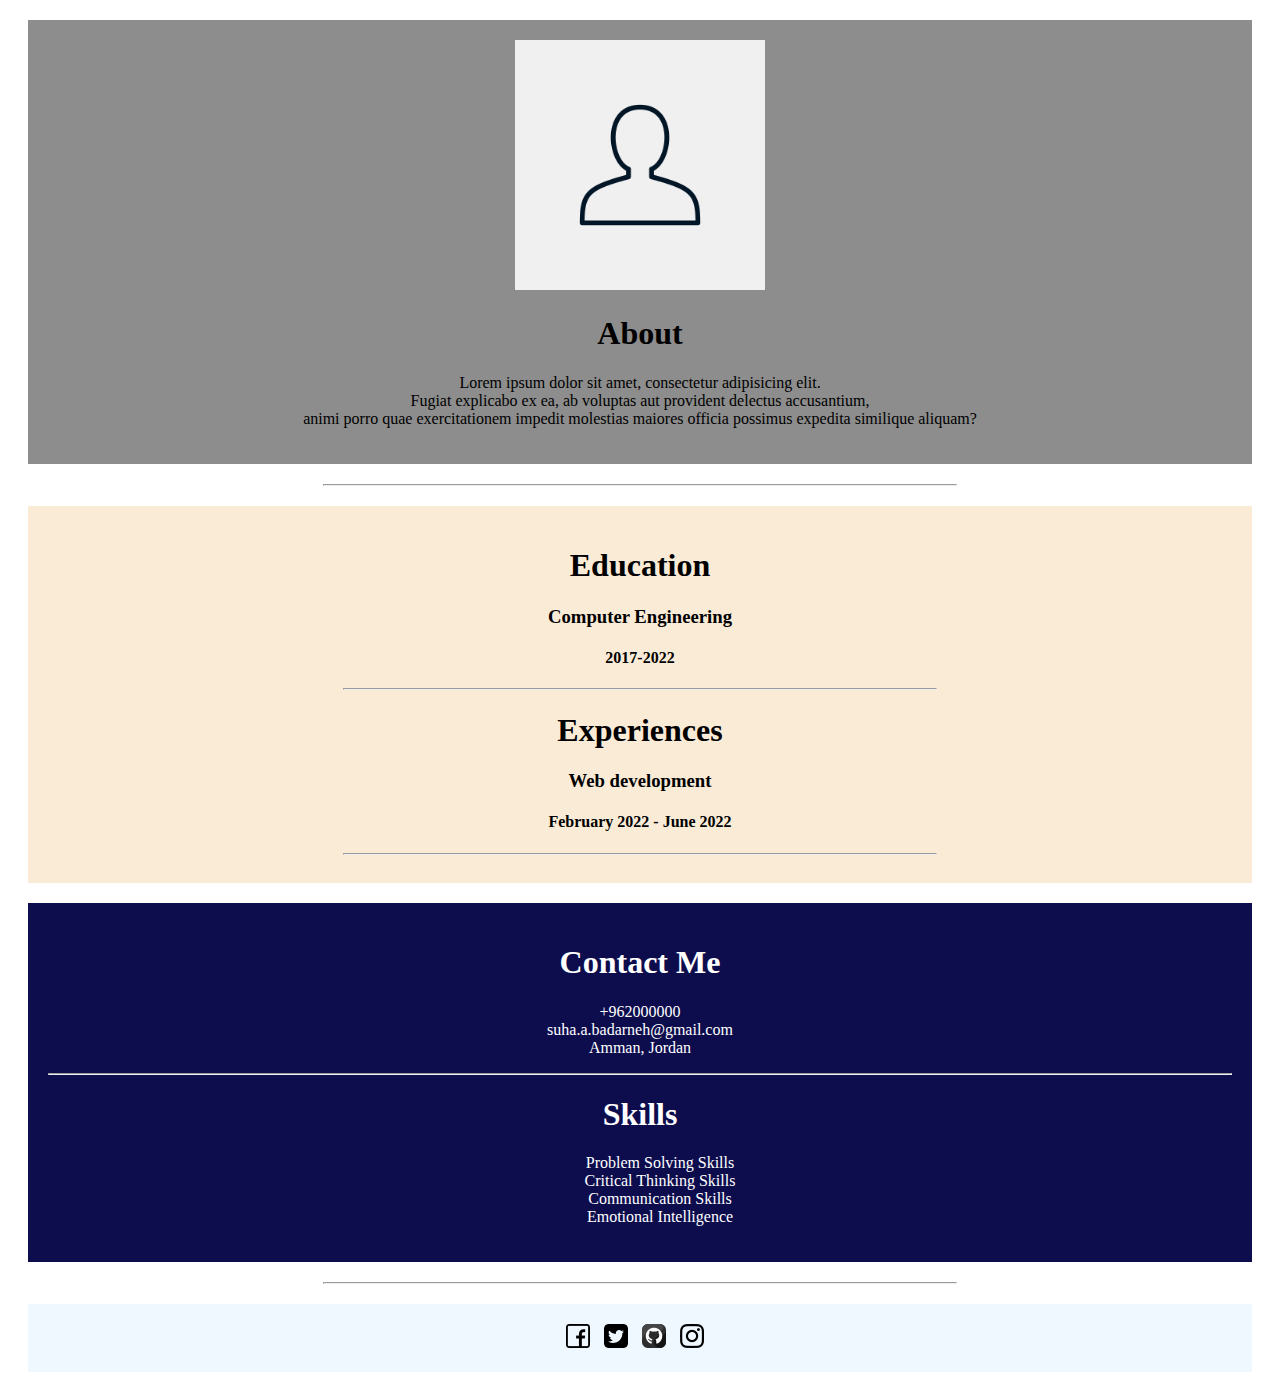
<file: HTML2/index.html>
<!DOCTYPE html>
<html lang="en">
<head>
    <meta charset="UTF-8">
    <meta http-equiv="X-UA-Compatible" content="IE=edge">
    <meta name="viewport" content="width=device-width, initial-scale=1.0">
    <link rel="stylesheet" href="style.css">
    <title>Document</title>
</head>
<body align="center">
    <header>
        <img src="images/profile pic.png" alt="">
        <h1>About</h1>
        <p>Lorem ipsum dolor sit amet, consectetur adipisicing elit. <br> Fugiat explicabo ex ea, ab voluptas aut provident delectus accusantium, <br> animi porro quae exercitationem impedit molestias maiores officia possimus expedita similique aliquam?</p>
    </header>
    <hr width="50%">
     <main>
         <section>
                <h1>Education</h1>
                <h3>Computer Engineering</h3>
                <h4>2017-2022</h4>
         </section>
         <hr width="50%">
        <section>
                <h1>Experiences</h1>
               <h3>Web development</h3>
               <h4>February 2022 - June 2022</h4>
         </section>
         
         <hr width="50%">
        </main>
        <aside>
            <h1>Contact Me</h1>
            <p>+962000000 <br>suha.a.badarneh@gmail.com <br>Amman, Jordan</p>
            <hr>
            <h1>Skills</h1>
            <ul>
                <li>Problem Solving Skills</li>
                <li>Critical Thinking Skills</li>
                <li>Communication Skills</li>
                <li>Emotional Intelligence</li>
            </ul>
        </aside>
        <hr width="50%">
        <footer>
            <a href=""><img src="images/facebook.png" alt=""></a>
            <a href=""><img src="images/twitter-sign.png" alt=""></a>
            <a href=""><img src="images/github.png" alt=""></a>
            <a href=""><img src="images/instagram.png" alt=""></a>
        </footer>

        <!-- <nav>
            <ul>
                <li>About Me</li>
                <li>Experiences</li>
                <li>Project</li>
                <li>Contact Us</li>
            </ul>
        </nav> -->
 

</body>
</html>
</file>
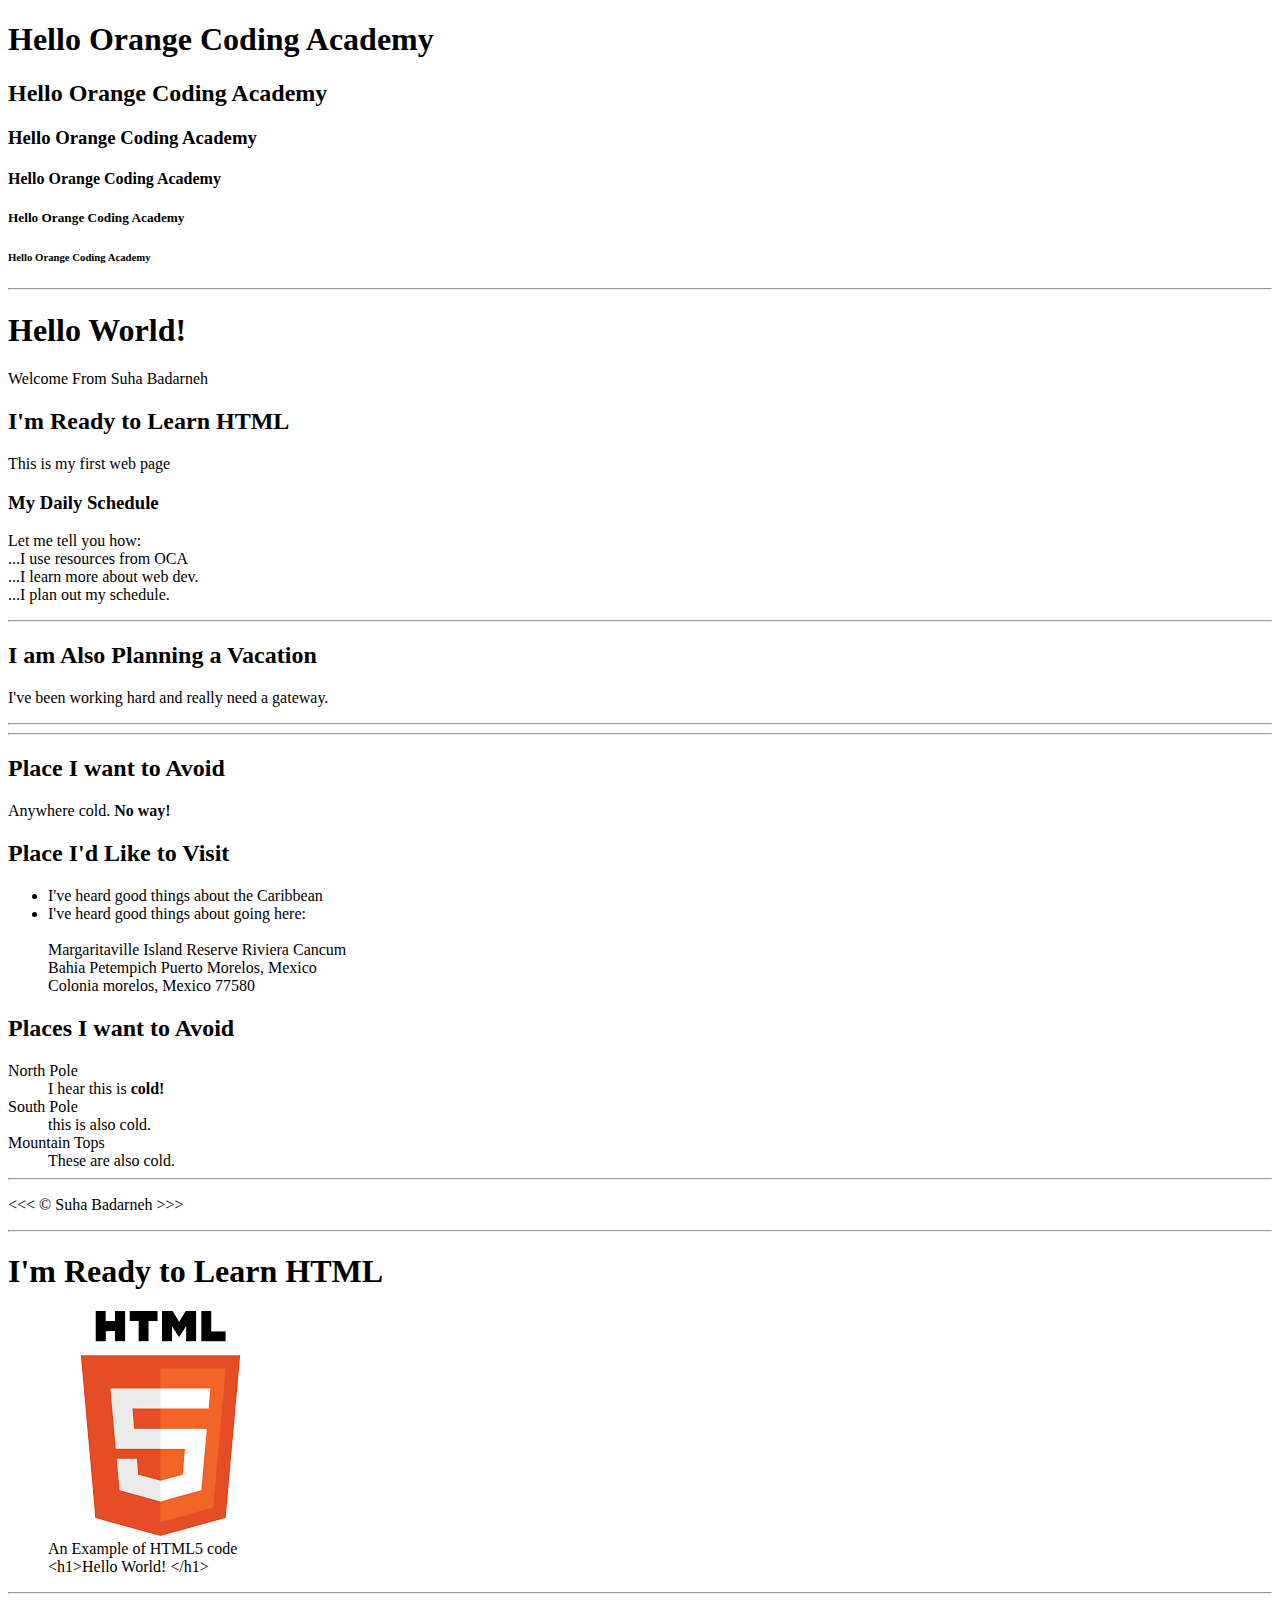
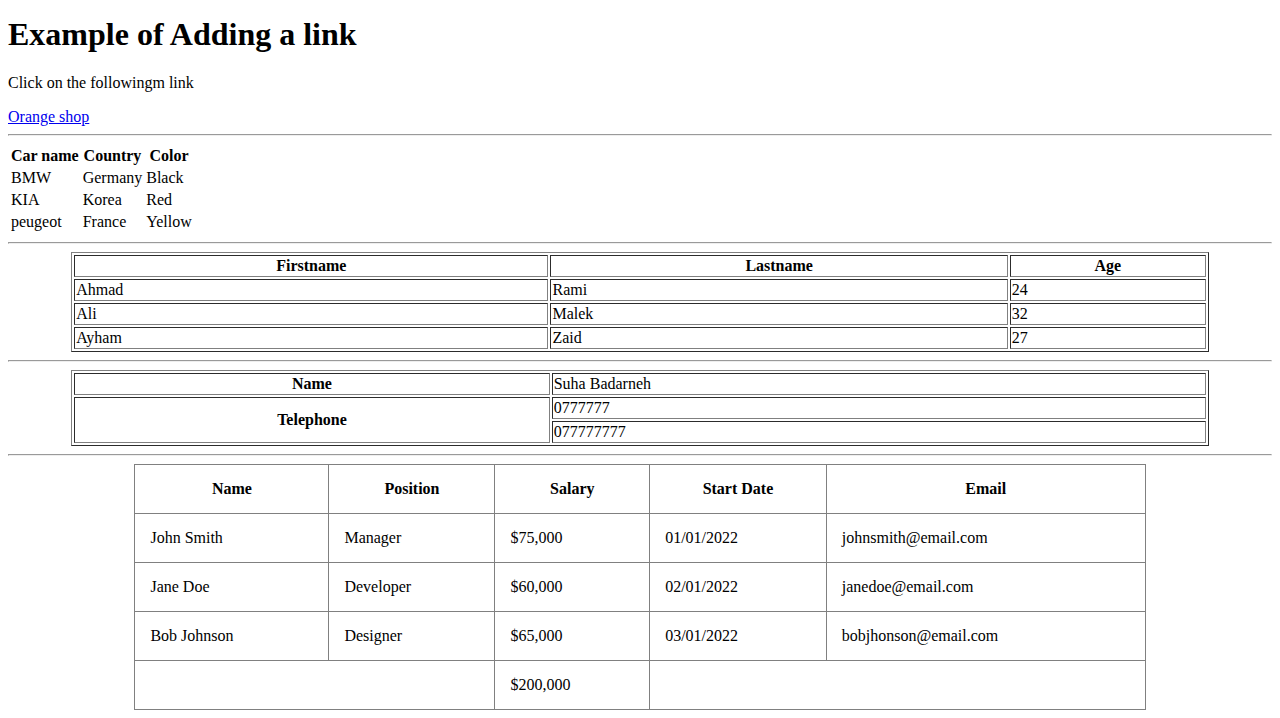
<file: index1.html>
<!DOCTYPE html>
<html lang="en">
<head>
    <meta charset="UTF-8">
    <meta http-equiv="X-UA-Compatible" content="IE=edge">
    <meta name="viewport" content="width=device-width, initial-scale=1.0">
    <meta name="description" content="My First Web Page">
    <link rel="icon" type="image/x-icon" href="Images/cloud-computing.png">
    <title>My First Web Page</title>
    <meta name="keywords" content="HTML">
    <meta name="author" content="Suha Badarneh">
</head>
<body>
<h1>Hello Orange Coding Academy</h1>
<h2>Hello Orange Coding Academy</h2>
<h3>Hello Orange Coding Academy</h3>
<h4>Hello Orange Coding Academy</h4>
<h5>Hello Orange Coding Academy</h5>
<h6>Hello Orange Coding Academy</h6>
<hr>
<h1>Hello World!</h1>
<p>Welcome From Suha Badarneh</p>
<h2>I'm Ready to Learn HTML</h2>
<P>This is my first web page</P>
<h3>My Daily Schedule</h3>
<p>Let me tell you how:<br>...I use resources from <span title="Orange Coding Academy">OCA</span><br>...I learn more about web dev.<br>...I plan out my schedule.</p>
<hr>
<h2>I am Also Planning a Vacation</h2>
<p>I've been working hard and really need a gateway.</p>
<hr>
<hr>
<h2>Place I want to Avoid</h2>
<p>Anywhere cold. <b>No way!</b></p>
<h2>Place I'd Like to Visit</h2>
<ul>
    <li>I've heard good things about the Caribbean</li>
    <li>I've heard good things about going here: <br> <br>Margaritaville Island Reserve Riviera Cancum <br> Bahia Petempich Puerto Morelos, Mexico<br>Colonia morelos, Mexico 77580</li>
</ul>
<h2>Places I want to Avoid</h2>
<dl>
    <dt>North Pole</dt>
    <dd>I hear this is <b>cold!</b></dd>
    <dt>South Pole</dt>
    <dd>this is also cold.</dd>
    <dt>Mountain Tops</dt>
    <dd>These are also cold.</dd>
    <hr>
    <p><<< &copy; Suha Badarneh >>></p>
</dl>
<hr>
<h1>I'm Ready to Learn HTML</h1>
<figure>
    <img src="Images/html.png" alt="an image">
    <figcaption>An Example of HTML5 code <br><span><</span>h1<span>></span>Hello World! <span><</span>/h1<span>></span></figcaption>
    </figure>
    <hr>
    <h1>Example of Adding a link</h1>
    <p>Click on the followingm link</p>
    <a href="https://eshop.orange.jo/en/">Orange shop</a>
    <hr>
    <table>
        <tr>
            <th>Car name</th>
            <th>Country</th>
            <th>Color</th>
        </tr>
        <tr>
            <td>BMW</td>
            <td>Germany</td>
            <td>Black</td>
        </tr>
        <tr>
            <td>KIA</td>
            <td>Korea</td>
            <td>Red</td>
        </tr>
        <tr>
            <td>peugeot</td>
            <td>France</td>
            <td>Yellow</td>
        </tr>
    </table>
    <hr>
    <table border="1" width="90%" align="center">
        <tr>
            <th>Firstname</th>
            <th>Lastname</th>
            <th>Age</th>
        </tr>
        <tr>
            <td>Ahmad</td>
            <td>Rami</td>
            <td>24</td>
        </tr>
        <tr>
            <td>Ali</td>
            <td>Malek</td>
            <td>32</td>
        </tr>
        <tr>
            <td>Ayham</td>
            <td>Zaid</td>
            <td>27</td>
        </tr>
    </table>
    <hr>
    <table border="1" width="90%" align="center">
        <tr>
            <th>Name</th>
            <td>Suha Badarneh</td>
        </tr>
        <tr>
            <th rowspan="2">Telephone</th>
            <td>0777777</td>
        </tr>
        <tr>
            <td>077777777</td>
        </tr>
    </table>
    <hr>
    <table align="center" cellpadding="15px" border="1" style="border-collapse: collapse; width:80%" title="Employee information">
        <tr>
            <th>Name</th>
            <th>Position</th>
            <th>Salary</th>
            <th>Start Date</th>
            <th>Email</th>
        </tr>
        <tr>
            <td >John Smith</td>
            <td>Manager</td>
            <td>$75,000</td>
            <td>01/01/2022</td>
            <td>johnsmith@email.com</td>
        </tr>
        <tr>
            <td >Jane Doe</td>
            <td>Developer</td>
            <td>$60,000</td>
            <td>02/01/2022</td>
            <td>janedoe@email.com</td>
        </tr>
        <tr>
            <td >Bob Johnson</td>
            <td>Designer</td>
            <td>$65,000</td>
            <td>03/01/2022</td>
            <td>bobjhonson@email.com</td>
        </tr>
        <tr>
            <td colspan="2"></td>
            <td>$200,000</td>
            <td colspan="2"></td>


        </tr>

    </table>
</body>
</html>
</file>
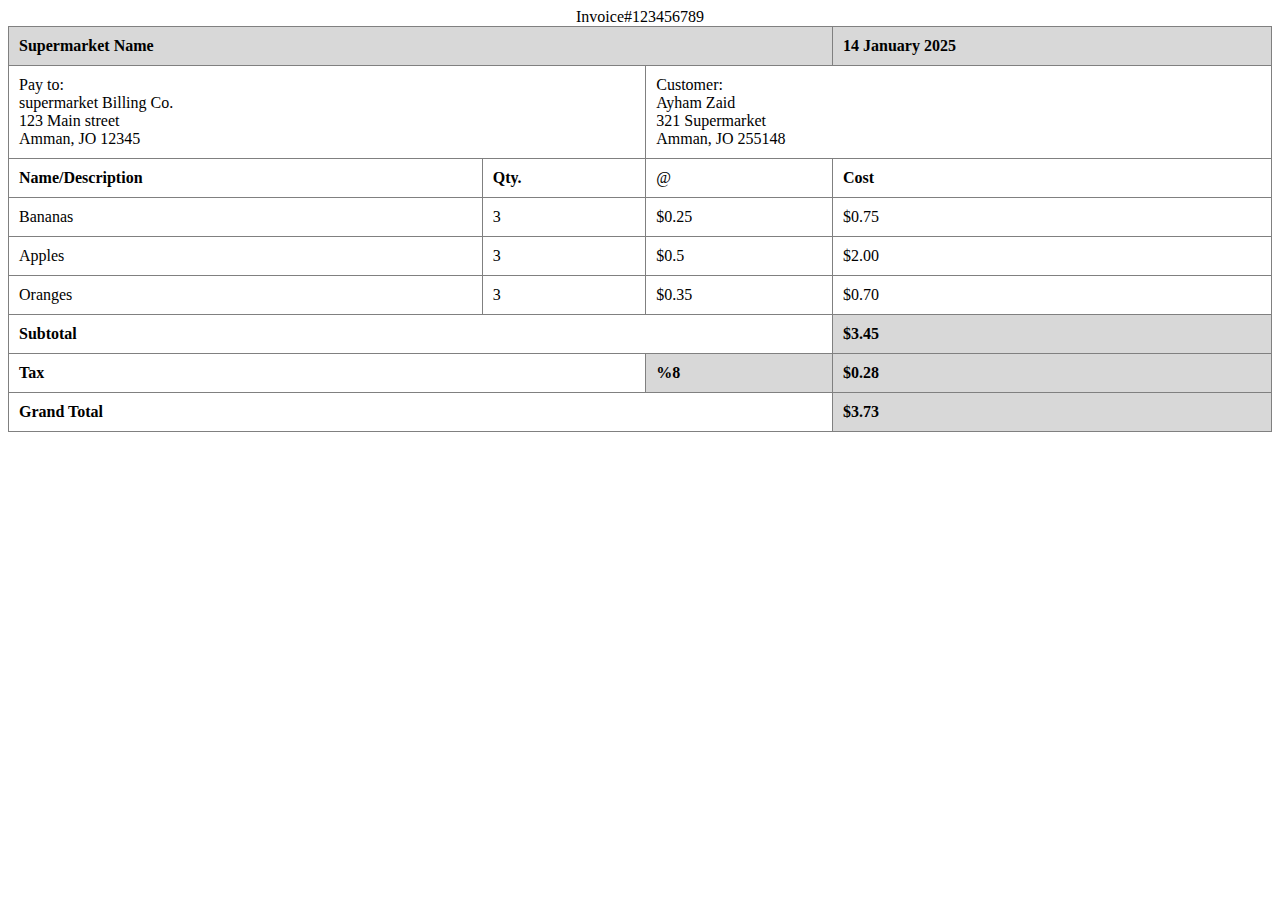
<file: Supermarket-Invoice.html>
<!DOCTYPE html>
<html lang="en">
<head>
    <meta charset="UTF-8">
    <meta http-equiv="X-UA-Compatible" content="IE=edge">
    <meta name="viewport" content="width=device-width, initial-scale=1.0">
    <title>Supermarket Invoice</title>
</head>
<body>
    <table  cellpadding="10px" border="1" style="text-align: left; border-collapse: collapse; width:100%">
   <caption>Invoice#123456789</caption>
        <tr  style="background-color:#d8d8d8;">
            <th colspan="3">Supermarket Name</th>
            <th>14 January 2025</th>
        </tr>
        <tr>
            <td colspan="2">Pay to: <br>supermarket Billing Co. <br>123 Main street<br>Amman, JO 12345</td>
            <td colspan="2">Customer: <br>Ayham Zaid <br>321 Supermarket<br>Amman, JO 255148</td>
</tr>
<tr>
    <td>
        <b>Name/Description</b>
    </td>
    <td><b>Qty.</b></td>
    <td>@</td>
    <td><b>Cost</b></td>
</tr>
<tr>
    <td>Bananas</td>
    <td>3</td>
    <td>$0.25</td>
    <td>$0.75</td>
</tr>
<tr>
    <td>Apples</td>
    <td>3</td>
    <td>$0.5</td>
    <td>$2.00</td>
</tr>
<tr>
    <td>Oranges</td>
    <td>3</td>
    <td>$0.35</td>
    <td>$0.70</td>
</tr>
<tr>
    <td colspan="3"><b>Subtotal</b></td>
    <td style="background-color: #d8d8d8;"><b>$3.45</b></td>
</tr>
<tr>
    <td colspan="2"><b>Tax</b></td>
    <td style="background-color: #d8d8d8;"><b>%8</b></td>
    <td style="background-color: #d8d8d8;"><b>$0.28</b></td>
</tr>
<tr>
    <td colspan="3"><b>Grand Total</b></td>
    <td style="background-color: #d8d8d8;"><b>$3.73</b></td>

</tr>
    </table>
</body>
</html>
</file>
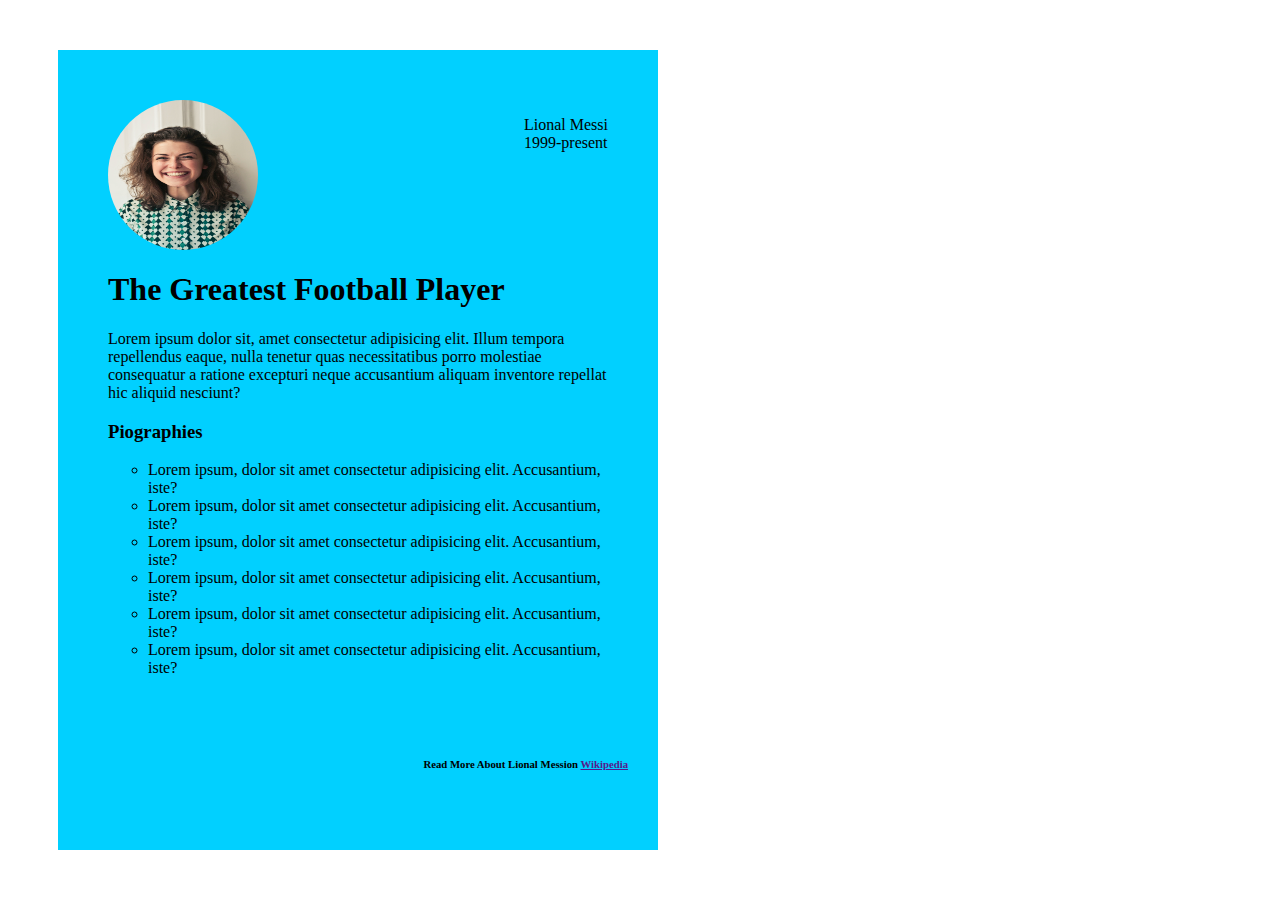
<file: HTML2/FinalTask.html>
<!DOCTYPE html>
<html lang="en">
<head>
    <meta charset="UTF-8">
    <meta http-equiv="X-UA-Compatible" content="IE=edge">
    <meta name="viewport" content="width=device-width, initial-scale=1.0">
    <link rel="stylesheet" href="style.css">
    <title>Document</title>
   <style>
    img{
        width:100px;
        height:100px;
    }
   </style>
</head>
<body>
   <div class="container">
    <div class="head" >
        <img src="images/person1 (1).jpg" alt="">
        <p>Lional Messi <br>1999-present</p>
    </div>
    <section class="about">
        <h1>The Greatest Football Player</h1>
        <p>Lorem ipsum dolor sit, amet consectetur adipisicing elit. Illum tempora repellendus eaque, nulla tenetur quas necessitatibus porro molestiae consequatur a ratione excepturi neque accusantium aliquam inventore repellat hic aliquid nesciunt?</p>
    </section>
    <section class="piographies">
        <h3>Piographies</h3>
        <ul class="unlist">
            <li>Lorem ipsum, dolor sit amet consectetur adipisicing elit. Accusantium, iste?</li>
            <li>Lorem ipsum, dolor sit amet consectetur adipisicing elit. Accusantium, iste?</li>
            <li>Lorem ipsum, dolor sit amet consectetur adipisicing elit. Accusantium, iste?</li>
            <li>Lorem ipsum, dolor sit amet consectetur adipisicing elit. Accusantium, iste?</li>
            <li>Lorem ipsum, dolor sit amet consectetur adipisicing elit. Accusantium, iste?</li>
            <li>Lorem ipsum, dolor sit amet consectetur adipisicing elit. Accusantium, iste?</li>
        </ul>
    </section>
    <footer class="footerFinalTask"><h6>Read More About Lional Mession <a href="">Wikipedia</a></h6></footer>
   </div>

</body>

</html>
</file>
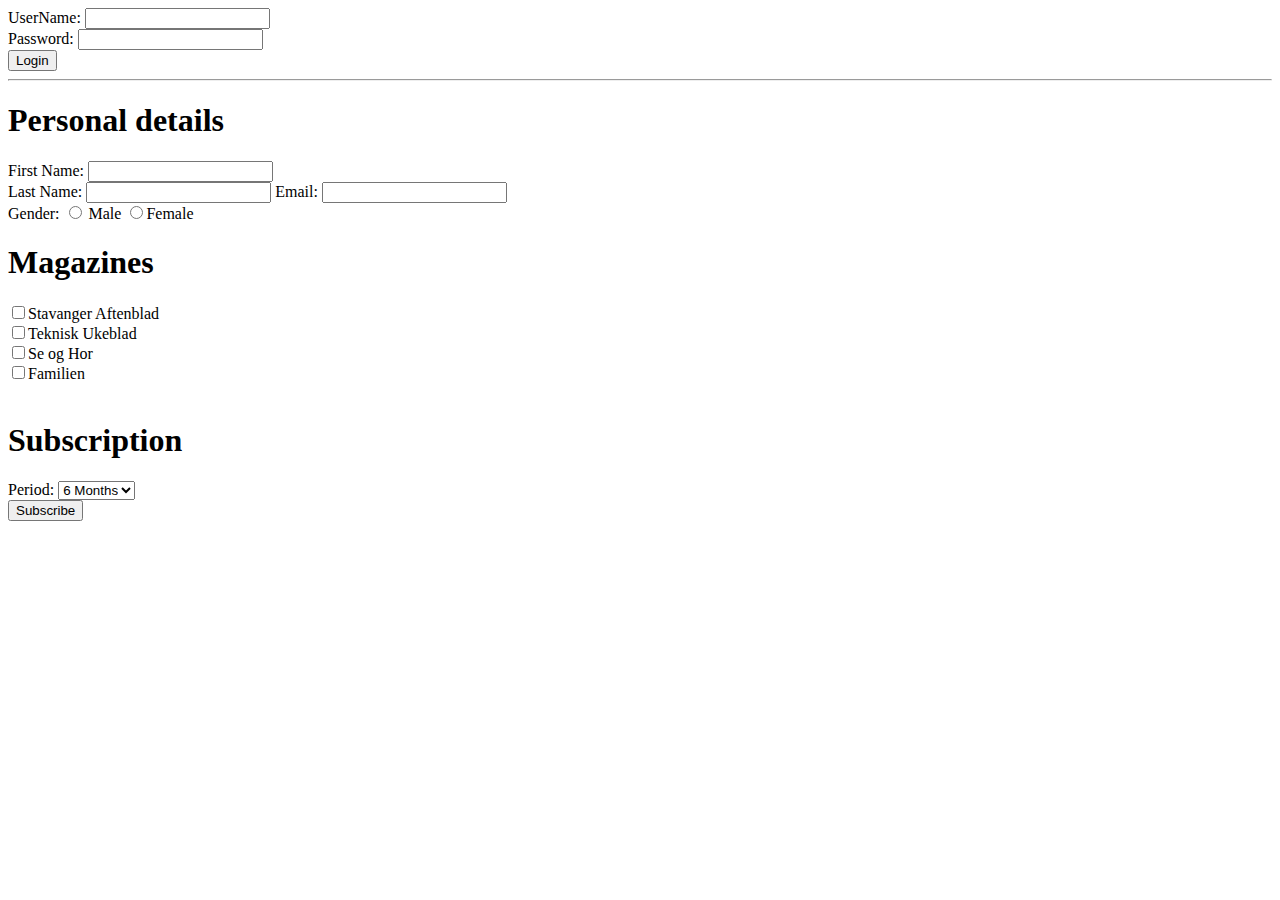
<file: HTML2/HTMLForms.html>
<!DOCTYPE html>
<html lang="en">
<head>
    <meta charset="UTF-8">
    <meta http-equiv="X-UA-Compatible" content="IE=edge">
    <meta name="viewport" content="width=device-width, initial-scale=1.0">
    <title>Document</title>
</head>
<body>
    <form action="">
        <label for="#UserName">UserName: </label>
        <input id="UserName" type="text"> <br>
        <label for="#Password">Password: </label>
        <input id="Password" type="text"> <br>
        <button>Login</button>  
  </form>
  <hr>
  <form action="">
    <h1>Personal details</h1>
    <label for="">First Name:</label>
    <input type="text"> <br>
    <label for="">Last Name:</label>
    <input type="text">
    <label for="">Email:</label>
    <input type="text"> <br>
    <label for="">Gender:</label>
    <input type="radio"> <label for="">Male</label>
    <input type="radio"><label for="">Female</label>

    <h1>Magazines</h1>
    <input type="checkbox"><label for="">Stavanger Aftenblad</label><br>
    <input type="checkbox"><label for="">Teknisk Ukeblad</label><br>
    <input type="checkbox"><label for="">Se og Hor </label><br>
    <input type="checkbox"><label for="">Familien</label><br> <br>
    <h1>Subscription</h1>
    <label for="">Period:</label> <select name="" id="">
      <option value="">6 Months</option>
      <option value="">1 year</option>
    </select>
    <br>
    <button>Subscribe</button>

  </form>
</body>
</html>
</file>
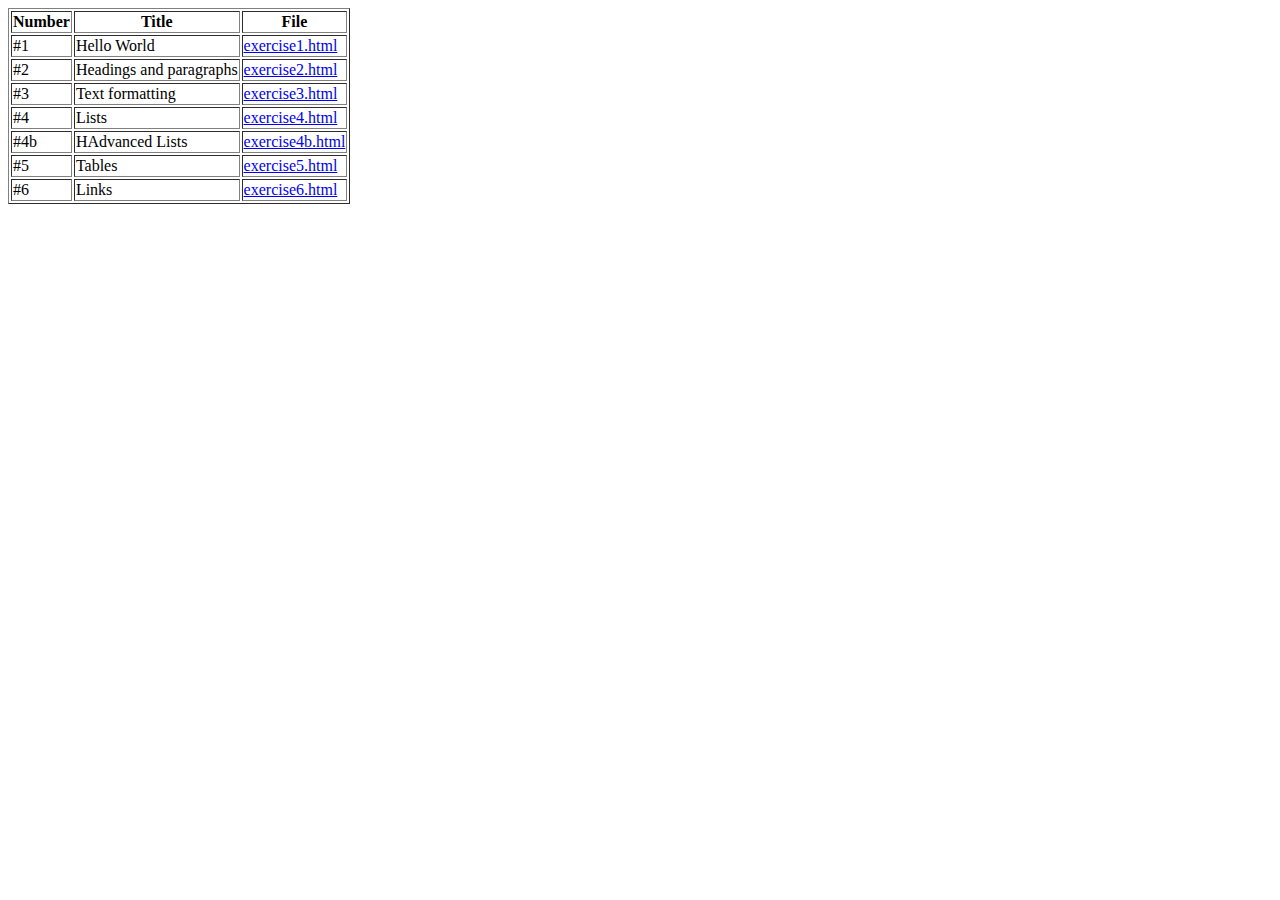
<file: HTML2/index1.html>
<!DOCTYPE html>
<html lang="en">
<head>
    <meta charset="UTF-8">
    <meta http-equiv="X-UA-Compatible" content="IE=edge">
    <meta name="viewport" content="width=device-width, initial-scale=1.0">
    <title>Document</title>
</head>
<body>
    <table border="1">
        <tr>
            <th>Number</th>
            <th>Title</th>
            <th>File</th>
        </tr>
        <tr>
            <td>#1</td>
            <td>Hello World</td>
            <td><a href="#" target="_blank">exercise1.html</a></td>
        </tr>
        <tr>
            <td>#2</td>
            <td>Headings and paragraphs</td>
            <td><a href="#" target="_blank">exercise2.html</a></td>
        </tr>
        <tr>
            <td>#3</td>
            <td>Text formatting</td>
            <td><a href="#" target="_blank">exercise3.html</a></td>
        </tr>
        <tr>
            <td>#4</td>
            <td>Lists</td>
            <td><a href="#" target="_blank">exercise4.html</a></td>
        </tr>
        <tr>
            <td>#4b</td>
            <td>HAdvanced Lists</td>
            <td><a href="#" target="_blank">exercise4b.html</a></td>
        </tr>
        <tr>
            <td>#5</td>
            <td>Tables</td>
            <td><a href="#" target="_blank">exercise5.html</a></td>
        </tr>
        <tr>
            <td>#6</td>
            <td>Links</td>
            <td><a href="#" target="_blank">exercise6.html</a></td>
        </tr>
    </table>
   
</body>
</html>
</file>
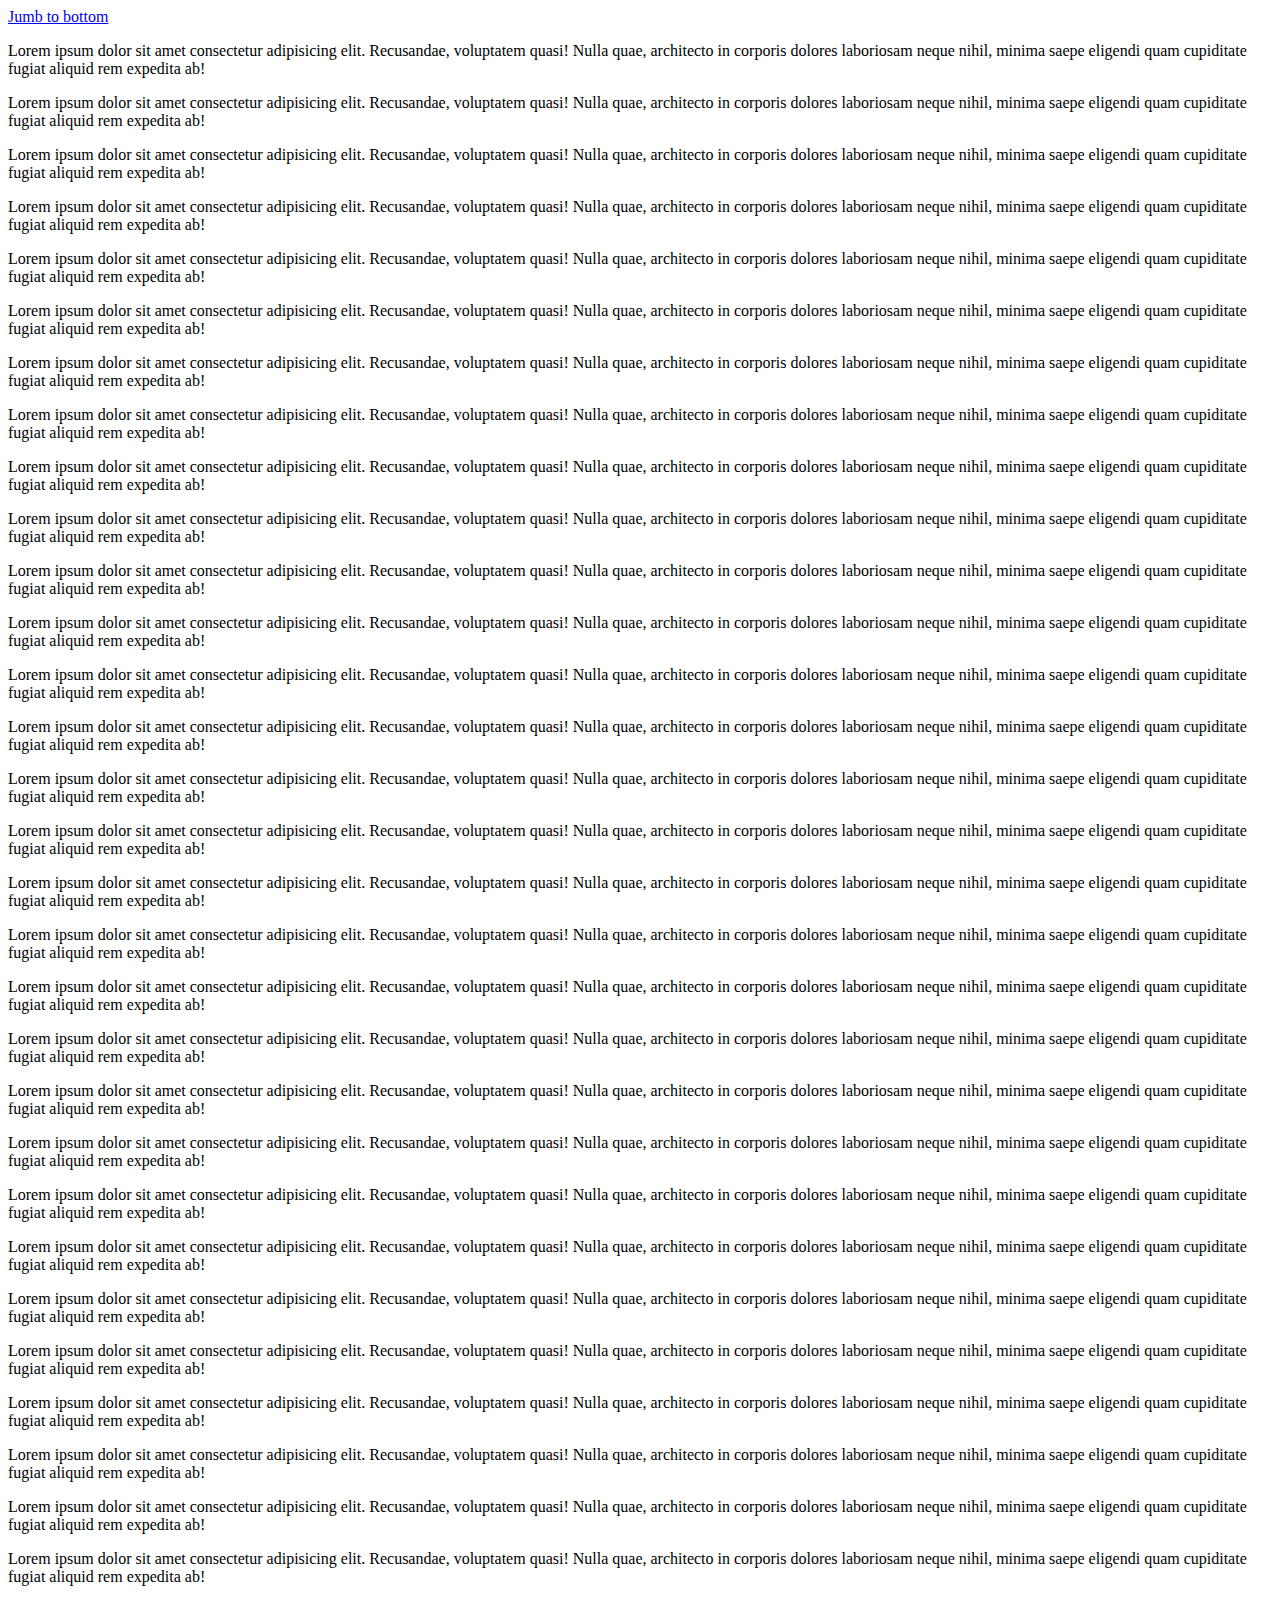
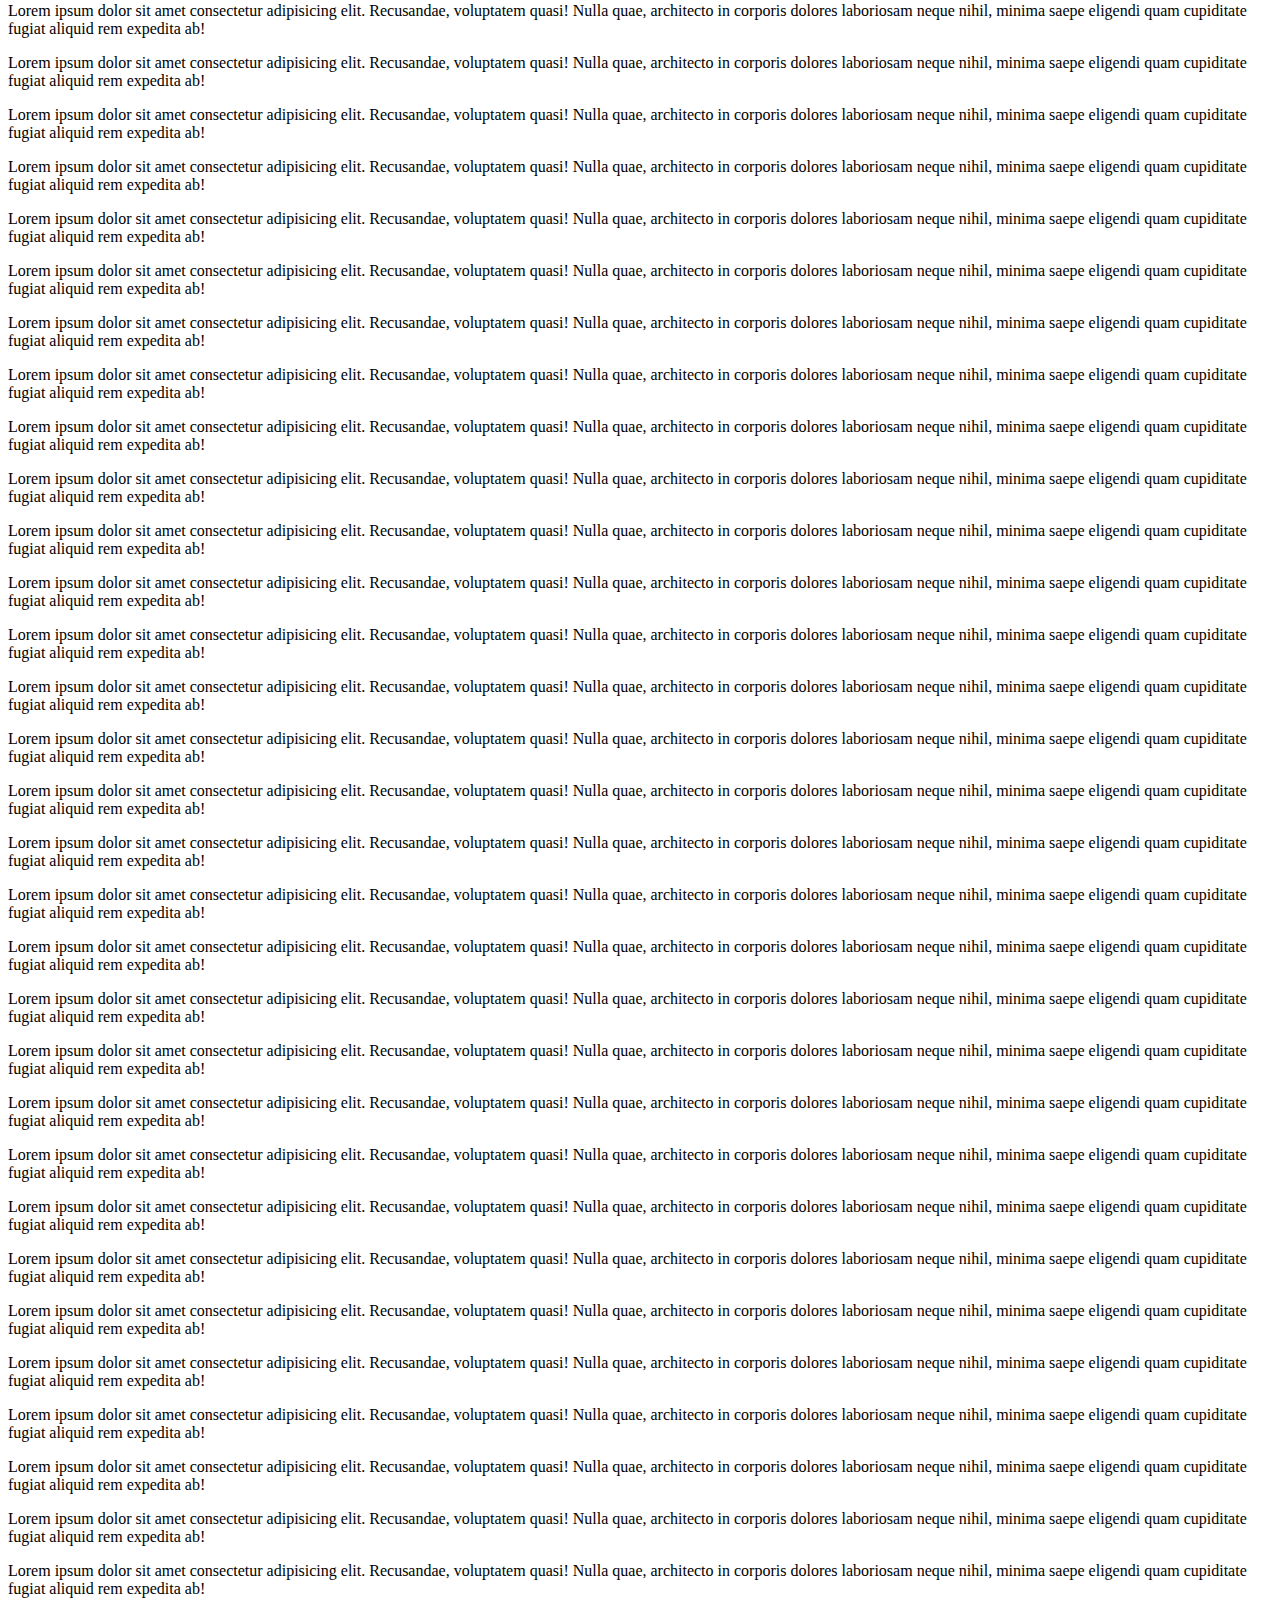
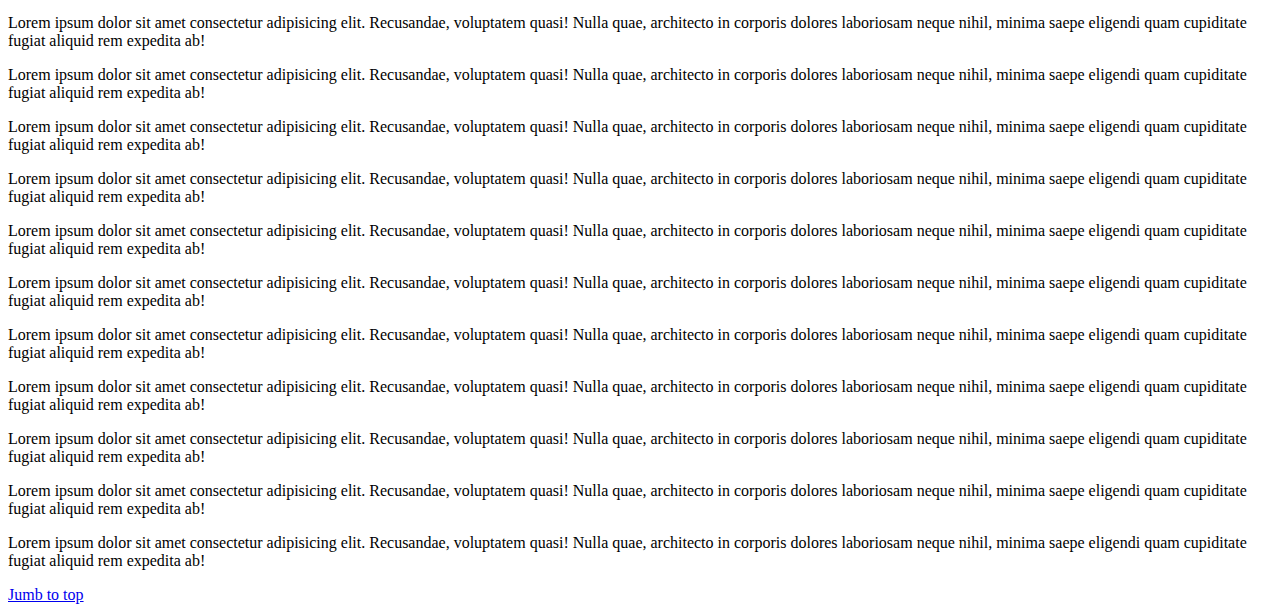
<file: HTML2/index2.html>
<!DOCTYPE html>
<html lang="en">
<head>
    <meta charset="UTF-8">
    <meta http-equiv="X-UA-Compatible" content="IE=edge">
    <meta name="viewport" content="width=device-width, initial-scale=1.0">
    <title>Document</title>
</head>
<body>
    <a  id="bottom" href="#top">Jumb to bottom</a>
    <p>Lorem ipsum dolor sit amet consectetur adipisicing elit. Recusandae, voluptatem quasi! Nulla quae, architecto in corporis dolores laboriosam neque nihil, minima saepe eligendi quam cupiditate fugiat aliquid rem expedita ab!</p>
    <p>Lorem ipsum dolor sit amet consectetur adipisicing elit. Recusandae, voluptatem quasi! Nulla quae, architecto in corporis dolores laboriosam neque nihil, minima saepe eligendi quam cupiditate fugiat aliquid rem expedita ab!</p>
    <p>Lorem ipsum dolor sit amet consectetur adipisicing elit. Recusandae, voluptatem quasi! Nulla quae, architecto in corporis dolores laboriosam neque nihil, minima saepe eligendi quam cupiditate fugiat aliquid rem expedita ab!</p>
    <p>Lorem ipsum dolor sit amet consectetur adipisicing elit. Recusandae, voluptatem quasi! Nulla quae, architecto in corporis dolores laboriosam neque nihil, minima saepe eligendi quam cupiditate fugiat aliquid rem expedita ab!</p>
    <p>Lorem ipsum dolor sit amet consectetur adipisicing elit. Recusandae, voluptatem quasi! Nulla quae, architecto in corporis dolores laboriosam neque nihil, minima saepe eligendi quam cupiditate fugiat aliquid rem expedita ab!</p>
    <p>Lorem ipsum dolor sit amet consectetur adipisicing elit. Recusandae, voluptatem quasi! Nulla quae, architecto in corporis dolores laboriosam neque nihil, minima saepe eligendi quam cupiditate fugiat aliquid rem expedita ab!</p>
    <p>Lorem ipsum dolor sit amet consectetur adipisicing elit. Recusandae, voluptatem quasi! Nulla quae, architecto in corporis dolores laboriosam neque nihil, minima saepe eligendi quam cupiditate fugiat aliquid rem expedita ab!</p>
    <p>Lorem ipsum dolor sit amet consectetur adipisicing elit. Recusandae, voluptatem quasi! Nulla quae, architecto in corporis dolores laboriosam neque nihil, minima saepe eligendi quam cupiditate fugiat aliquid rem expedita ab!</p>
    <p>Lorem ipsum dolor sit amet consectetur adipisicing elit. Recusandae, voluptatem quasi! Nulla quae, architecto in corporis dolores laboriosam neque nihil, minima saepe eligendi quam cupiditate fugiat aliquid rem expedita ab!</p>
    <p>Lorem ipsum dolor sit amet consectetur adipisicing elit. Recusandae, voluptatem quasi! Nulla quae, architecto in corporis dolores laboriosam neque nihil, minima saepe eligendi quam cupiditate fugiat aliquid rem expedita ab!</p>
    <p>Lorem ipsum dolor sit amet consectetur adipisicing elit. Recusandae, voluptatem quasi! Nulla quae, architecto in corporis dolores laboriosam neque nihil, minima saepe eligendi quam cupiditate fugiat aliquid rem expedita ab!</p>
    <p>Lorem ipsum dolor sit amet consectetur adipisicing elit. Recusandae, voluptatem quasi! Nulla quae, architecto in corporis dolores laboriosam neque nihil, minima saepe eligendi quam cupiditate fugiat aliquid rem expedita ab!</p>
    <p>Lorem ipsum dolor sit amet consectetur adipisicing elit. Recusandae, voluptatem quasi! Nulla quae, architecto in corporis dolores laboriosam neque nihil, minima saepe eligendi quam cupiditate fugiat aliquid rem expedita ab!</p>
    <p>Lorem ipsum dolor sit amet consectetur adipisicing elit. Recusandae, voluptatem quasi! Nulla quae, architecto in corporis dolores laboriosam neque nihil, minima saepe eligendi quam cupiditate fugiat aliquid rem expedita ab!</p>
    <p>Lorem ipsum dolor sit amet consectetur adipisicing elit. Recusandae, voluptatem quasi! Nulla quae, architecto in corporis dolores laboriosam neque nihil, minima saepe eligendi quam cupiditate fugiat aliquid rem expedita ab!</p>
    <p>Lorem ipsum dolor sit amet consectetur adipisicing elit. Recusandae, voluptatem quasi! Nulla quae, architecto in corporis dolores laboriosam neque nihil, minima saepe eligendi quam cupiditate fugiat aliquid rem expedita ab!</p>
    <p>Lorem ipsum dolor sit amet consectetur adipisicing elit. Recusandae, voluptatem quasi! Nulla quae, architecto in corporis dolores laboriosam neque nihil, minima saepe eligendi quam cupiditate fugiat aliquid rem expedita ab!</p>
    <p>Lorem ipsum dolor sit amet consectetur adipisicing elit. Recusandae, voluptatem quasi! Nulla quae, architecto in corporis dolores laboriosam neque nihil, minima saepe eligendi quam cupiditate fugiat aliquid rem expedita ab!</p>
    <p>Lorem ipsum dolor sit amet consectetur adipisicing elit. Recusandae, voluptatem quasi! Nulla quae, architecto in corporis dolores laboriosam neque nihil, minima saepe eligendi quam cupiditate fugiat aliquid rem expedita ab!</p>
    <p>Lorem ipsum dolor sit amet consectetur adipisicing elit. Recusandae, voluptatem quasi! Nulla quae, architecto in corporis dolores laboriosam neque nihil, minima saepe eligendi quam cupiditate fugiat aliquid rem expedita ab!</p>
    <p>Lorem ipsum dolor sit amet consectetur adipisicing elit. Recusandae, voluptatem quasi! Nulla quae, architecto in corporis dolores laboriosam neque nihil, minima saepe eligendi quam cupiditate fugiat aliquid rem expedita ab!</p>
    <p>Lorem ipsum dolor sit amet consectetur adipisicing elit. Recusandae, voluptatem quasi! Nulla quae, architecto in corporis dolores laboriosam neque nihil, minima saepe eligendi quam cupiditate fugiat aliquid rem expedita ab!</p>
    <p>Lorem ipsum dolor sit amet consectetur adipisicing elit. Recusandae, voluptatem quasi! Nulla quae, architecto in corporis dolores laboriosam neque nihil, minima saepe eligendi quam cupiditate fugiat aliquid rem expedita ab!</p>
    <p>Lorem ipsum dolor sit amet consectetur adipisicing elit. Recusandae, voluptatem quasi! Nulla quae, architecto in corporis dolores laboriosam neque nihil, minima saepe eligendi quam cupiditate fugiat aliquid rem expedita ab!</p>
    <p>Lorem ipsum dolor sit amet consectetur adipisicing elit. Recusandae, voluptatem quasi! Nulla quae, architecto in corporis dolores laboriosam neque nihil, minima saepe eligendi quam cupiditate fugiat aliquid rem expedita ab!</p>
    <p>Lorem ipsum dolor sit amet consectetur adipisicing elit. Recusandae, voluptatem quasi! Nulla quae, architecto in corporis dolores laboriosam neque nihil, minima saepe eligendi quam cupiditate fugiat aliquid rem expedita ab!</p>
    <p>Lorem ipsum dolor sit amet consectetur adipisicing elit. Recusandae, voluptatem quasi! Nulla quae, architecto in corporis dolores laboriosam neque nihil, minima saepe eligendi quam cupiditate fugiat aliquid rem expedita ab!</p>
    <p>Lorem ipsum dolor sit amet consectetur adipisicing elit. Recusandae, voluptatem quasi! Nulla quae, architecto in corporis dolores laboriosam neque nihil, minima saepe eligendi quam cupiditate fugiat aliquid rem expedita ab!</p>
    <p>Lorem ipsum dolor sit amet consectetur adipisicing elit. Recusandae, voluptatem quasi! Nulla quae, architecto in corporis dolores laboriosam neque nihil, minima saepe eligendi quam cupiditate fugiat aliquid rem expedita ab!</p>
    <p>Lorem ipsum dolor sit amet consectetur adipisicing elit. Recusandae, voluptatem quasi! Nulla quae, architecto in corporis dolores laboriosam neque nihil, minima saepe eligendi quam cupiditate fugiat aliquid rem expedita ab!</p>
    <p>Lorem ipsum dolor sit amet consectetur adipisicing elit. Recusandae, voluptatem quasi! Nulla quae, architecto in corporis dolores laboriosam neque nihil, minima saepe eligendi quam cupiditate fugiat aliquid rem expedita ab!</p>
    <p>Lorem ipsum dolor sit amet consectetur adipisicing elit. Recusandae, voluptatem quasi! Nulla quae, architecto in corporis dolores laboriosam neque nihil, minima saepe eligendi quam cupiditate fugiat aliquid rem expedita ab!</p>
    <p>Lorem ipsum dolor sit amet consectetur adipisicing elit. Recusandae, voluptatem quasi! Nulla quae, architecto in corporis dolores laboriosam neque nihil, minima saepe eligendi quam cupiditate fugiat aliquid rem expedita ab!</p>
    <p>Lorem ipsum dolor sit amet consectetur adipisicing elit. Recusandae, voluptatem quasi! Nulla quae, architecto in corporis dolores laboriosam neque nihil, minima saepe eligendi quam cupiditate fugiat aliquid rem expedita ab!</p>
    <p>Lorem ipsum dolor sit amet consectetur adipisicing elit. Recusandae, voluptatem quasi! Nulla quae, architecto in corporis dolores laboriosam neque nihil, minima saepe eligendi quam cupiditate fugiat aliquid rem expedita ab!</p>
    <p>Lorem ipsum dolor sit amet consectetur adipisicing elit. Recusandae, voluptatem quasi! Nulla quae, architecto in corporis dolores laboriosam neque nihil, minima saepe eligendi quam cupiditate fugiat aliquid rem expedita ab!</p>
    <p>Lorem ipsum dolor sit amet consectetur adipisicing elit. Recusandae, voluptatem quasi! Nulla quae, architecto in corporis dolores laboriosam neque nihil, minima saepe eligendi quam cupiditate fugiat aliquid rem expedita ab!</p>
    <p>Lorem ipsum dolor sit amet consectetur adipisicing elit. Recusandae, voluptatem quasi! Nulla quae, architecto in corporis dolores laboriosam neque nihil, minima saepe eligendi quam cupiditate fugiat aliquid rem expedita ab!</p>
    <p>Lorem ipsum dolor sit amet consectetur adipisicing elit. Recusandae, voluptatem quasi! Nulla quae, architecto in corporis dolores laboriosam neque nihil, minima saepe eligendi quam cupiditate fugiat aliquid rem expedita ab!</p>
    <p>Lorem ipsum dolor sit amet consectetur adipisicing elit. Recusandae, voluptatem quasi! Nulla quae, architecto in corporis dolores laboriosam neque nihil, minima saepe eligendi quam cupiditate fugiat aliquid rem expedita ab!</p>
    <p>Lorem ipsum dolor sit amet consectetur adipisicing elit. Recusandae, voluptatem quasi! Nulla quae, architecto in corporis dolores laboriosam neque nihil, minima saepe eligendi quam cupiditate fugiat aliquid rem expedita ab!</p>
    <p>Lorem ipsum dolor sit amet consectetur adipisicing elit. Recusandae, voluptatem quasi! Nulla quae, architecto in corporis dolores laboriosam neque nihil, minima saepe eligendi quam cupiditate fugiat aliquid rem expedita ab!</p>
    <p>Lorem ipsum dolor sit amet consectetur adipisicing elit. Recusandae, voluptatem quasi! Nulla quae, architecto in corporis dolores laboriosam neque nihil, minima saepe eligendi quam cupiditate fugiat aliquid rem expedita ab!</p>
    <p>Lorem ipsum dolor sit amet consectetur adipisicing elit. Recusandae, voluptatem quasi! Nulla quae, architecto in corporis dolores laboriosam neque nihil, minima saepe eligendi quam cupiditate fugiat aliquid rem expedita ab!</p>
    <p>Lorem ipsum dolor sit amet consectetur adipisicing elit. Recusandae, voluptatem quasi! Nulla quae, architecto in corporis dolores laboriosam neque nihil, minima saepe eligendi quam cupiditate fugiat aliquid rem expedita ab!</p>
    <p>Lorem ipsum dolor sit amet consectetur adipisicing elit. Recusandae, voluptatem quasi! Nulla quae, architecto in corporis dolores laboriosam neque nihil, minima saepe eligendi quam cupiditate fugiat aliquid rem expedita ab!</p>
    <p>Lorem ipsum dolor sit amet consectetur adipisicing elit. Recusandae, voluptatem quasi! Nulla quae, architecto in corporis dolores laboriosam neque nihil, minima saepe eligendi quam cupiditate fugiat aliquid rem expedita ab!</p>
    <p>Lorem ipsum dolor sit amet consectetur adipisicing elit. Recusandae, voluptatem quasi! Nulla quae, architecto in corporis dolores laboriosam neque nihil, minima saepe eligendi quam cupiditate fugiat aliquid rem expedita ab!</p>
    <p>Lorem ipsum dolor sit amet consectetur adipisicing elit. Recusandae, voluptatem quasi! Nulla quae, architecto in corporis dolores laboriosam neque nihil, minima saepe eligendi quam cupiditate fugiat aliquid rem expedita ab!</p>
    <p>Lorem ipsum dolor sit amet consectetur adipisicing elit. Recusandae, voluptatem quasi! Nulla quae, architecto in corporis dolores laboriosam neque nihil, minima saepe eligendi quam cupiditate fugiat aliquid rem expedita ab!</p>
    <p>Lorem ipsum dolor sit amet consectetur adipisicing elit. Recusandae, voluptatem quasi! Nulla quae, architecto in corporis dolores laboriosam neque nihil, minima saepe eligendi quam cupiditate fugiat aliquid rem expedita ab!</p>
    <p>Lorem ipsum dolor sit amet consectetur adipisicing elit. Recusandae, voluptatem quasi! Nulla quae, architecto in corporis dolores laboriosam neque nihil, minima saepe eligendi quam cupiditate fugiat aliquid rem expedita ab!</p>
    <p>Lorem ipsum dolor sit amet consectetur adipisicing elit. Recusandae, voluptatem quasi! Nulla quae, architecto in corporis dolores laboriosam neque nihil, minima saepe eligendi quam cupiditate fugiat aliquid rem expedita ab!</p>
    <p>Lorem ipsum dolor sit amet consectetur adipisicing elit. Recusandae, voluptatem quasi! Nulla quae, architecto in corporis dolores laboriosam neque nihil, minima saepe eligendi quam cupiditate fugiat aliquid rem expedita ab!</p>
    <p>Lorem ipsum dolor sit amet consectetur adipisicing elit. Recusandae, voluptatem quasi! Nulla quae, architecto in corporis dolores laboriosam neque nihil, minima saepe eligendi quam cupiditate fugiat aliquid rem expedita ab!</p>
    <p>Lorem ipsum dolor sit amet consectetur adipisicing elit. Recusandae, voluptatem quasi! Nulla quae, architecto in corporis dolores laboriosam neque nihil, minima saepe eligendi quam cupiditate fugiat aliquid rem expedita ab!</p>
    <p>Lorem ipsum dolor sit amet consectetur adipisicing elit. Recusandae, voluptatem quasi! Nulla quae, architecto in corporis dolores laboriosam neque nihil, minima saepe eligendi quam cupiditate fugiat aliquid rem expedita ab!</p>
    <p>Lorem ipsum dolor sit amet consectetur adipisicing elit. Recusandae, voluptatem quasi! Nulla quae, architecto in corporis dolores laboriosam neque nihil, minima saepe eligendi quam cupiditate fugiat aliquid rem expedita ab!</p>
    <p>Lorem ipsum dolor sit amet consectetur adipisicing elit. Recusandae, voluptatem quasi! Nulla quae, architecto in corporis dolores laboriosam neque nihil, minima saepe eligendi quam cupiditate fugiat aliquid rem expedita ab!</p>
    <p>Lorem ipsum dolor sit amet consectetur adipisicing elit. Recusandae, voluptatem quasi! Nulla quae, architecto in corporis dolores laboriosam neque nihil, minima saepe eligendi quam cupiditate fugiat aliquid rem expedita ab!</p>
    <p>Lorem ipsum dolor sit amet consectetur adipisicing elit. Recusandae, voluptatem quasi! Nulla quae, architecto in corporis dolores laboriosam neque nihil, minima saepe eligendi quam cupiditate fugiat aliquid rem expedita ab!</p>
    <p>Lorem ipsum dolor sit amet consectetur adipisicing elit. Recusandae, voluptatem quasi! Nulla quae, architecto in corporis dolores laboriosam neque nihil, minima saepe eligendi quam cupiditate fugiat aliquid rem expedita ab!</p>
    <p>Lorem ipsum dolor sit amet consectetur adipisicing elit. Recusandae, voluptatem quasi! Nulla quae, architecto in corporis dolores laboriosam neque nihil, minima saepe eligendi quam cupiditate fugiat aliquid rem expedita ab!</p>
    <p>Lorem ipsum dolor sit amet consectetur adipisicing elit. Recusandae, voluptatem quasi! Nulla quae, architecto in corporis dolores laboriosam neque nihil, minima saepe eligendi quam cupiditate fugiat aliquid rem expedita ab!</p>
    <p>Lorem ipsum dolor sit amet consectetur adipisicing elit. Recusandae, voluptatem quasi! Nulla quae, architecto in corporis dolores laboriosam neque nihil, minima saepe eligendi quam cupiditate fugiat aliquid rem expedita ab!</p>
    <p>Lorem ipsum dolor sit amet consectetur adipisicing elit. Recusandae, voluptatem quasi! Nulla quae, architecto in corporis dolores laboriosam neque nihil, minima saepe eligendi quam cupiditate fugiat aliquid rem expedita ab!</p>
    <p>Lorem ipsum dolor sit amet consectetur adipisicing elit. Recusandae, voluptatem quasi! Nulla quae, architecto in corporis dolores laboriosam neque nihil, minima saepe eligendi quam cupiditate fugiat aliquid rem expedita ab!</p>
    <p>Lorem ipsum dolor sit amet consectetur adipisicing elit. Recusandae, voluptatem quasi! Nulla quae, architecto in corporis dolores laboriosam neque nihil, minima saepe eligendi quam cupiditate fugiat aliquid rem expedita ab!</p>
    <p>Lorem ipsum dolor sit amet consectetur adipisicing elit. Recusandae, voluptatem quasi! Nulla quae, architecto in corporis dolores laboriosam neque nihil, minima saepe eligendi quam cupiditate fugiat aliquid rem expedita ab!</p>
    <p>Lorem ipsum dolor sit amet consectetur adipisicing elit. Recusandae, voluptatem quasi! Nulla quae, architecto in corporis dolores laboriosam neque nihil, minima saepe eligendi quam cupiditate fugiat aliquid rem expedita ab!</p>
    <p>Lorem ipsum dolor sit amet consectetur adipisicing elit. Recusandae, voluptatem quasi! Nulla quae, architecto in corporis dolores laboriosam neque nihil, minima saepe eligendi quam cupiditate fugiat aliquid rem expedita ab!</p>
    <p>Lorem ipsum dolor sit amet consectetur adipisicing elit. Recusandae, voluptatem quasi! Nulla quae, architecto in corporis dolores laboriosam neque nihil, minima saepe eligendi quam cupiditate fugiat aliquid rem expedita ab!</p>
    <a id="top" href="#bottom">Jumb to top</a>

</body>
</html>
</file>
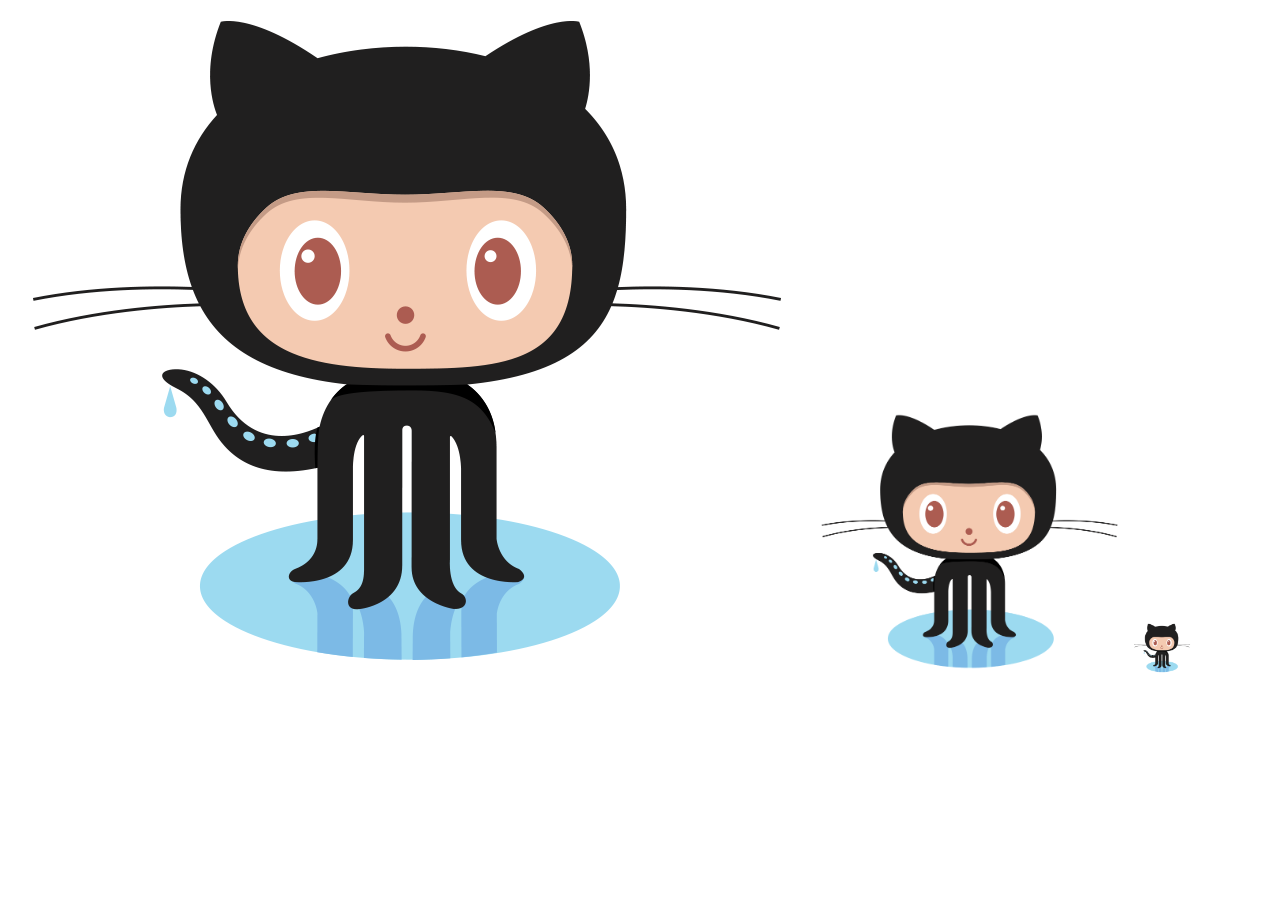
<file: HTML2/index3.html>
<!DOCTYPE html>
<html lang="en">
<head>
    <meta charset="UTF-8">
    <meta http-equiv="X-UA-Compatible" content="IE=edge">
    <meta name="viewport" content="width=device-width, initial-scale=1.0">
    <link rel="stylesheet" href="style.css">
    <title>Document</title>
</head>
<body>
   <div class="cats">
    <a id="origin" href="https://github.com"><img class="cat-original-size" src="images/octocat.png" alt=""></a>
    <a href="#origin" target="_blank">    <img class="cat-quarter-size" src="images/octocat.png" alt=""></a>
        <a href="#origin" target="_blank"><img class="cat-50px-size" src="images/octocat.png" alt=""></a>
   </div>
</body>
</html>
</file>
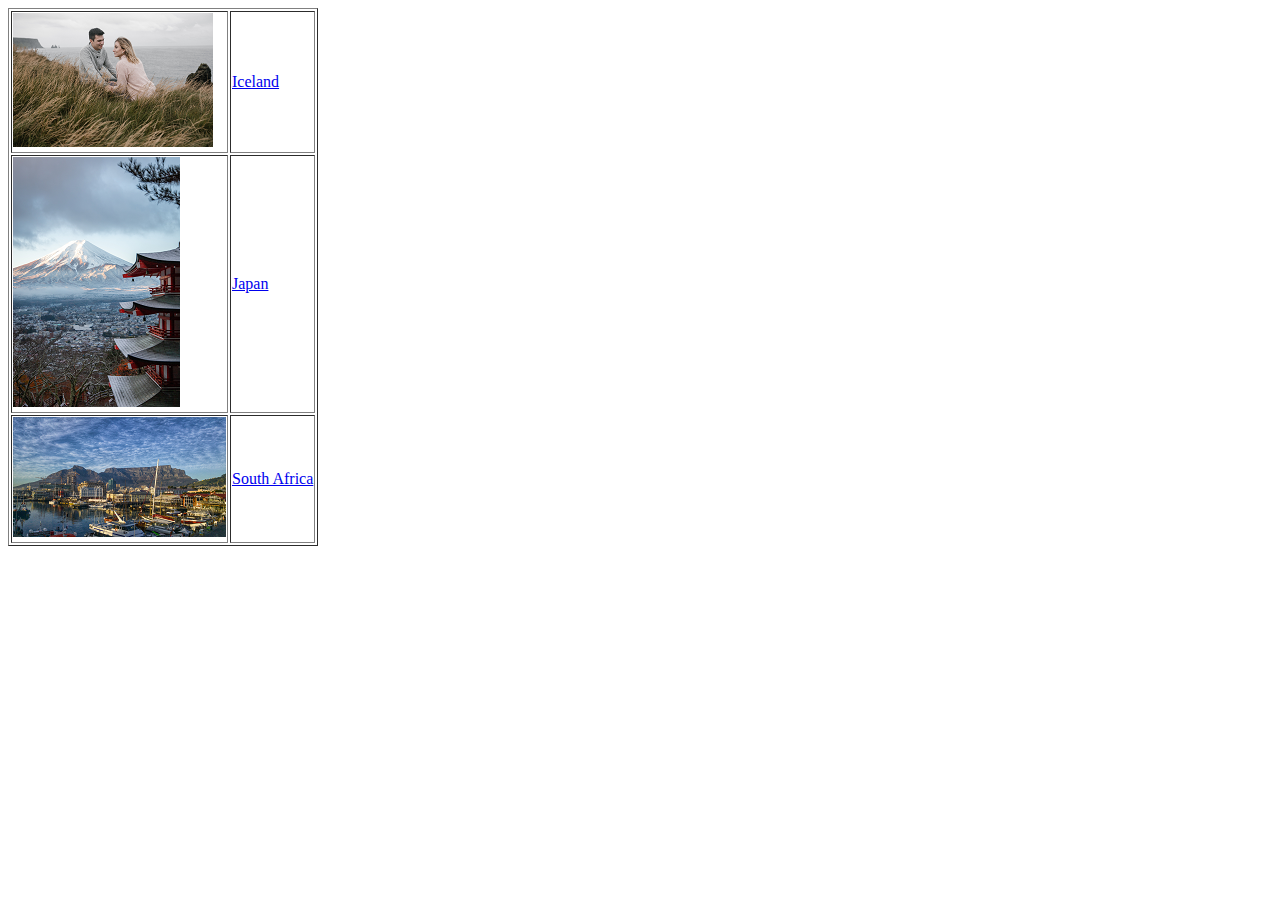
<file: HTML2/index4.html>
<!DOCTYPE html>
<html lang="en">
<head>
    <meta charset="UTF-8">
    <meta http-equiv="X-UA-Compatible" content="IE=edge">
    <meta name="viewport" content="width=device-width, initial-scale=1.0">
    <link rel="stylesheet" href="style.css">
    <title>Document</title>
</head>
<body>
    <table border="1">
        <tr>
            <td><a href="images/iceland.jpg"><img src="images/iceland-resize.png" alt=""></a></td>
            <td><a href="https://en.wikipedia.org/wiki/Iceland">Iceland</a></td>
        </tr>
        <tr>
            <td><a href="images/japan.jpg"><img src="images/japan-resize.png" alt=""></a></td>
            <td><a href="https://en.wikipedia.org/wiki/Japan">Japan</a></td>
        </tr>
        <tr>
            <td><a href="images/south africa-resize.png"><img src="images/south africa-resize.png" alt=""></a></td>
            <td><a href="https://en.wikipedia.org/wiki/South_Africa">South Africa</a></td>
        </tr>
    </table>
</body>
</html>
</file>
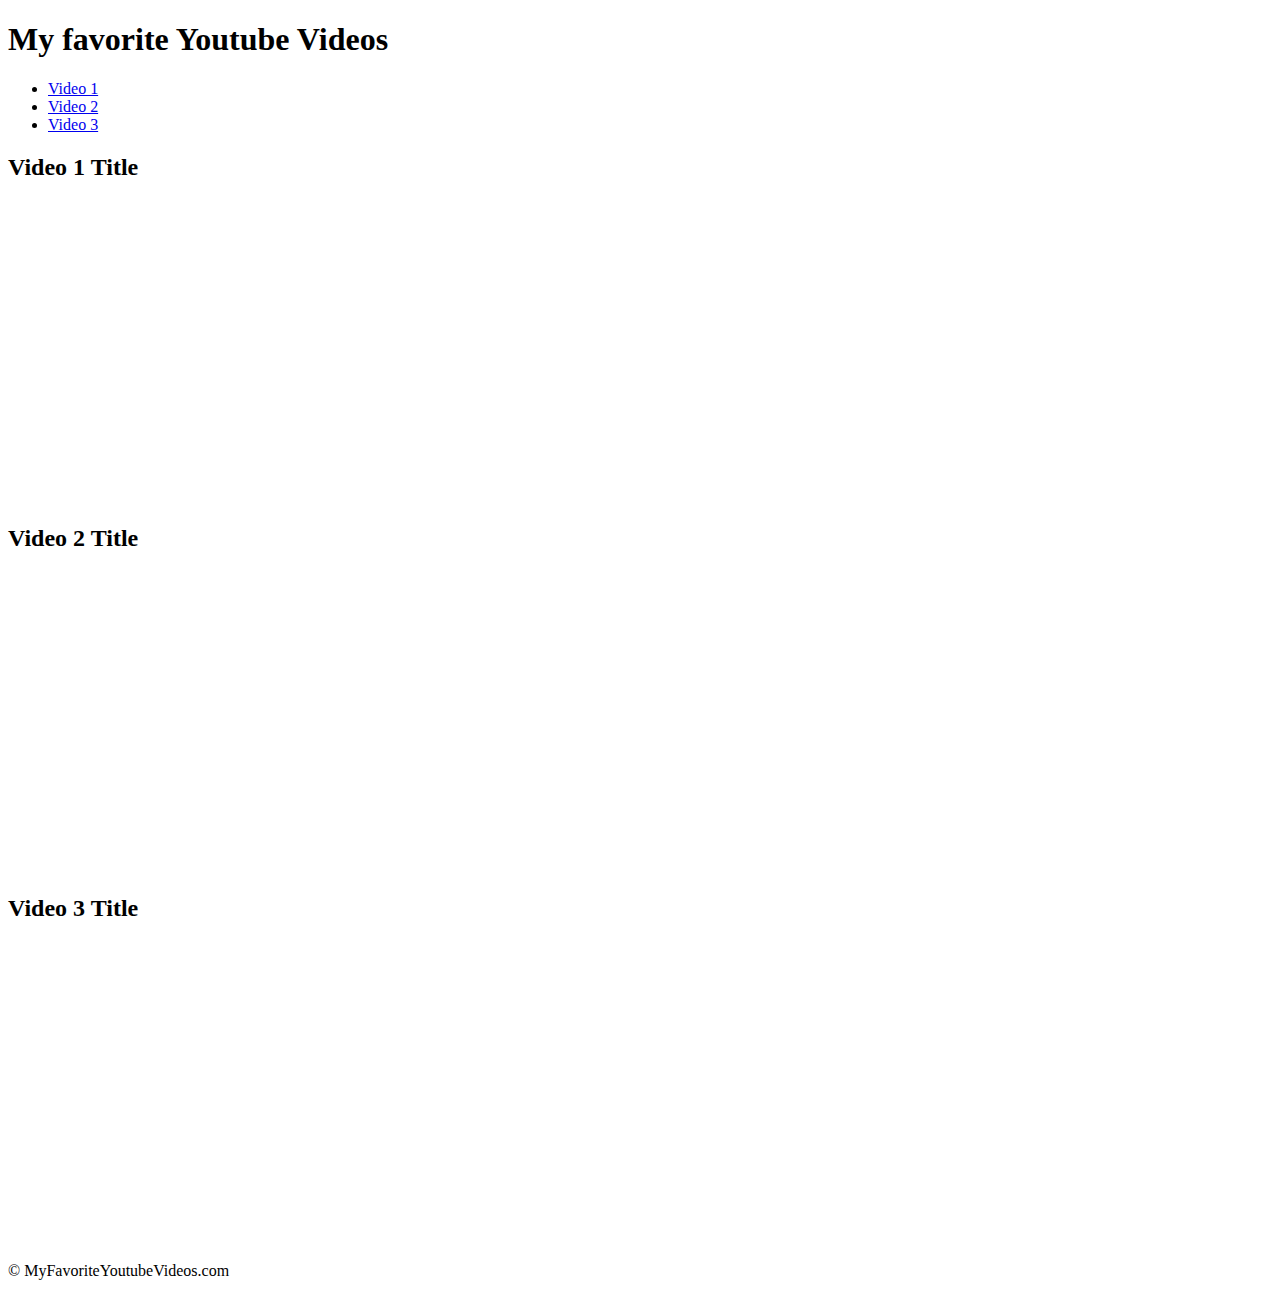
<file: HTML2/index5.html>
<!DOCTYPE html>
<html lang="en">
<head>
    <meta charset="UTF-8">
    <meta http-equiv="X-UA-Compatible" content="IE=edge">
    <meta name="viewport" content="width=device-width, initial-scale=1.0">
    <title>Document</title>
</head>
<body>
    <header><h1>My favorite Youtube Videos</h1></header>
    <nav>
        <ul>
        <li><a href="#video1">Video 1</a></li>
        <li><a href="#video2">Video 2</a></li>
        <li><a href="#video3">Video 3</a></li>
    </ul>
</nav>
<main>
    <article>
        <h2>Video 1 Title</h2>
        <iframe id="video1" width="500px" height="300px" src="https://youtu.be/A7OZSBPU5Ys" frameborder="0"></iframe>
    </article>
    <article>
        <h2>Video 2 Title</h2>
        <iframe id="video2" width="500px" height="300px" src="https://youtu.be/A7OZSBPU5Ys" frameborder="0"></iframe>
    </article>
    <article>
        <h2>Video 3 Title</h2>
        <iframe id="video3" width="500px" height="300px" src="https://youtu.be/A7OZSBPU5Ys" frameborder="0"></iframe>
    </article>
</main>
<footer>
    <p>&copy; MyFavoriteYoutubeVideos.com</p>
</footer>
</body>
</html>
</file>
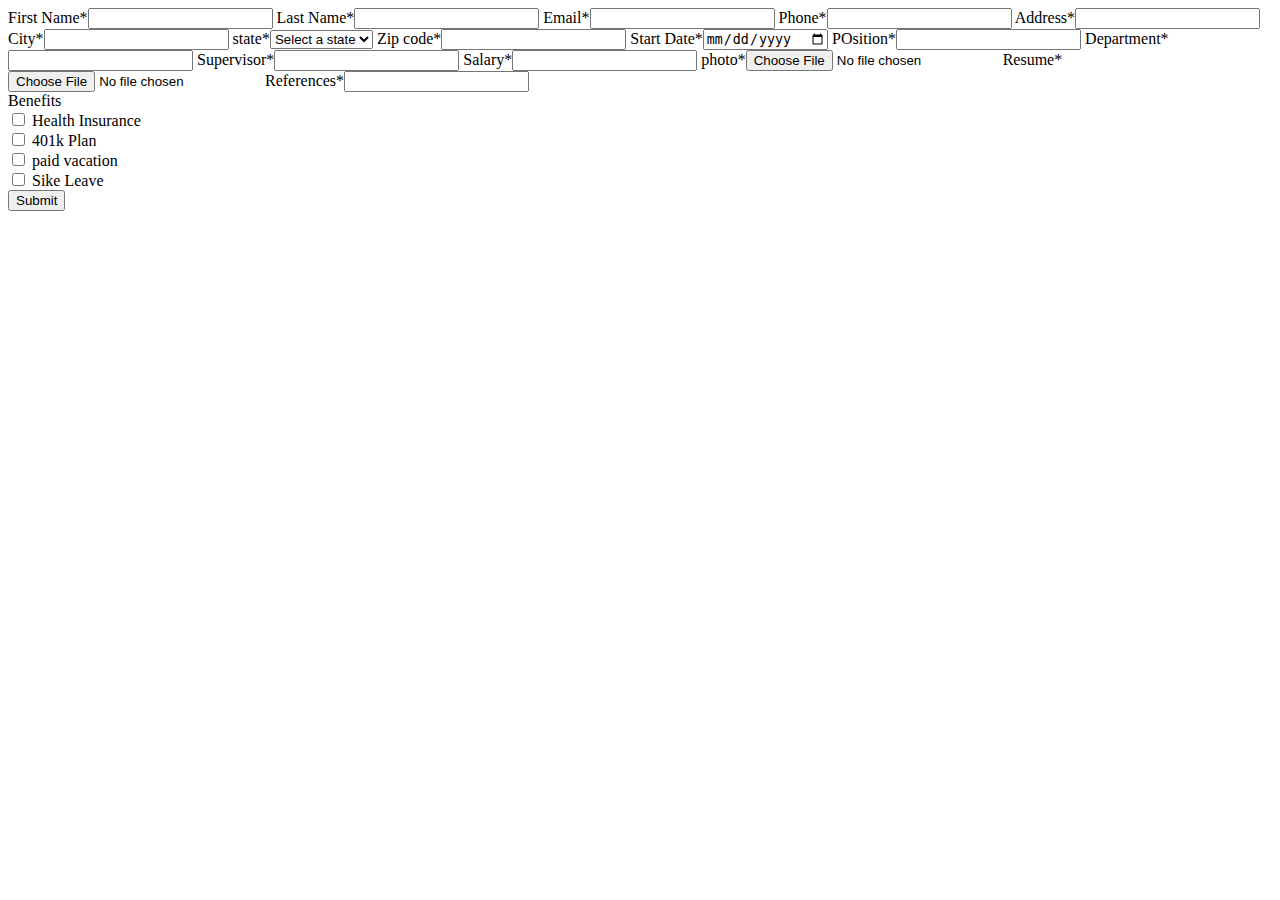
<file: HTML2/index6.html>
<!DOCTYPE html>
<html lang="en">
<head>
    <meta charset="UTF-8">
    <meta http-equiv="X-UA-Compatible" content="IE=edge">
    <meta name="viewport" content="width=device-width, initial-scale=1.0">
    <title>Document</title>
</head>
<body>
    <form action="">
        <label for="">First Name*</label><input type="text">
        <label for="">Last Name*</label><input type="text">
        <label for="">Email*</label><input type="text">
        <label for="">Phone*</label><input type="text">
        <label for="">Address*</label><input type="text">
        <label for="">City*</label><input type="text">
        <label for="">state*</label><select name="" id="">
            <option value="">Select a state</option>
        </select>
        <label for="">Zip code*</label><input type="text">
        <label for="">Start Date*</label><input type="date">
        <label for="">POsition*</label><input type="text">
        <label for="">Department*</label><input type="text">
        <label for="">Supervisor*</label><input type="text">
        <label for="">Salary*</label><input type="text">
        <label for="">photo*</label><input type="file">
        <label for="">Resume*</label><input type="file">
        <label for="">References*</label><input type="text"><br>
        <label for="">Benefits</label><br>
        <input type="checkbox" id="Health" name="Health" value="Bike">
<label for="Health"> Health Insurance</label><br>
<input type="checkbox" id="Plan" name="Plan" value="Plan">
<label for="Health"> 401k Plan</label><br>
<input type="checkbox" id="paid" name="paid" value="paid">
<label for="Health">paid vacation</label><br>
<input type="checkbox" id="sike" name="sike" value="sike">
<label for="Health">Sike Leave</label><br>
        <button>Submit</button>
    </form>
</body>
</html>
</file>
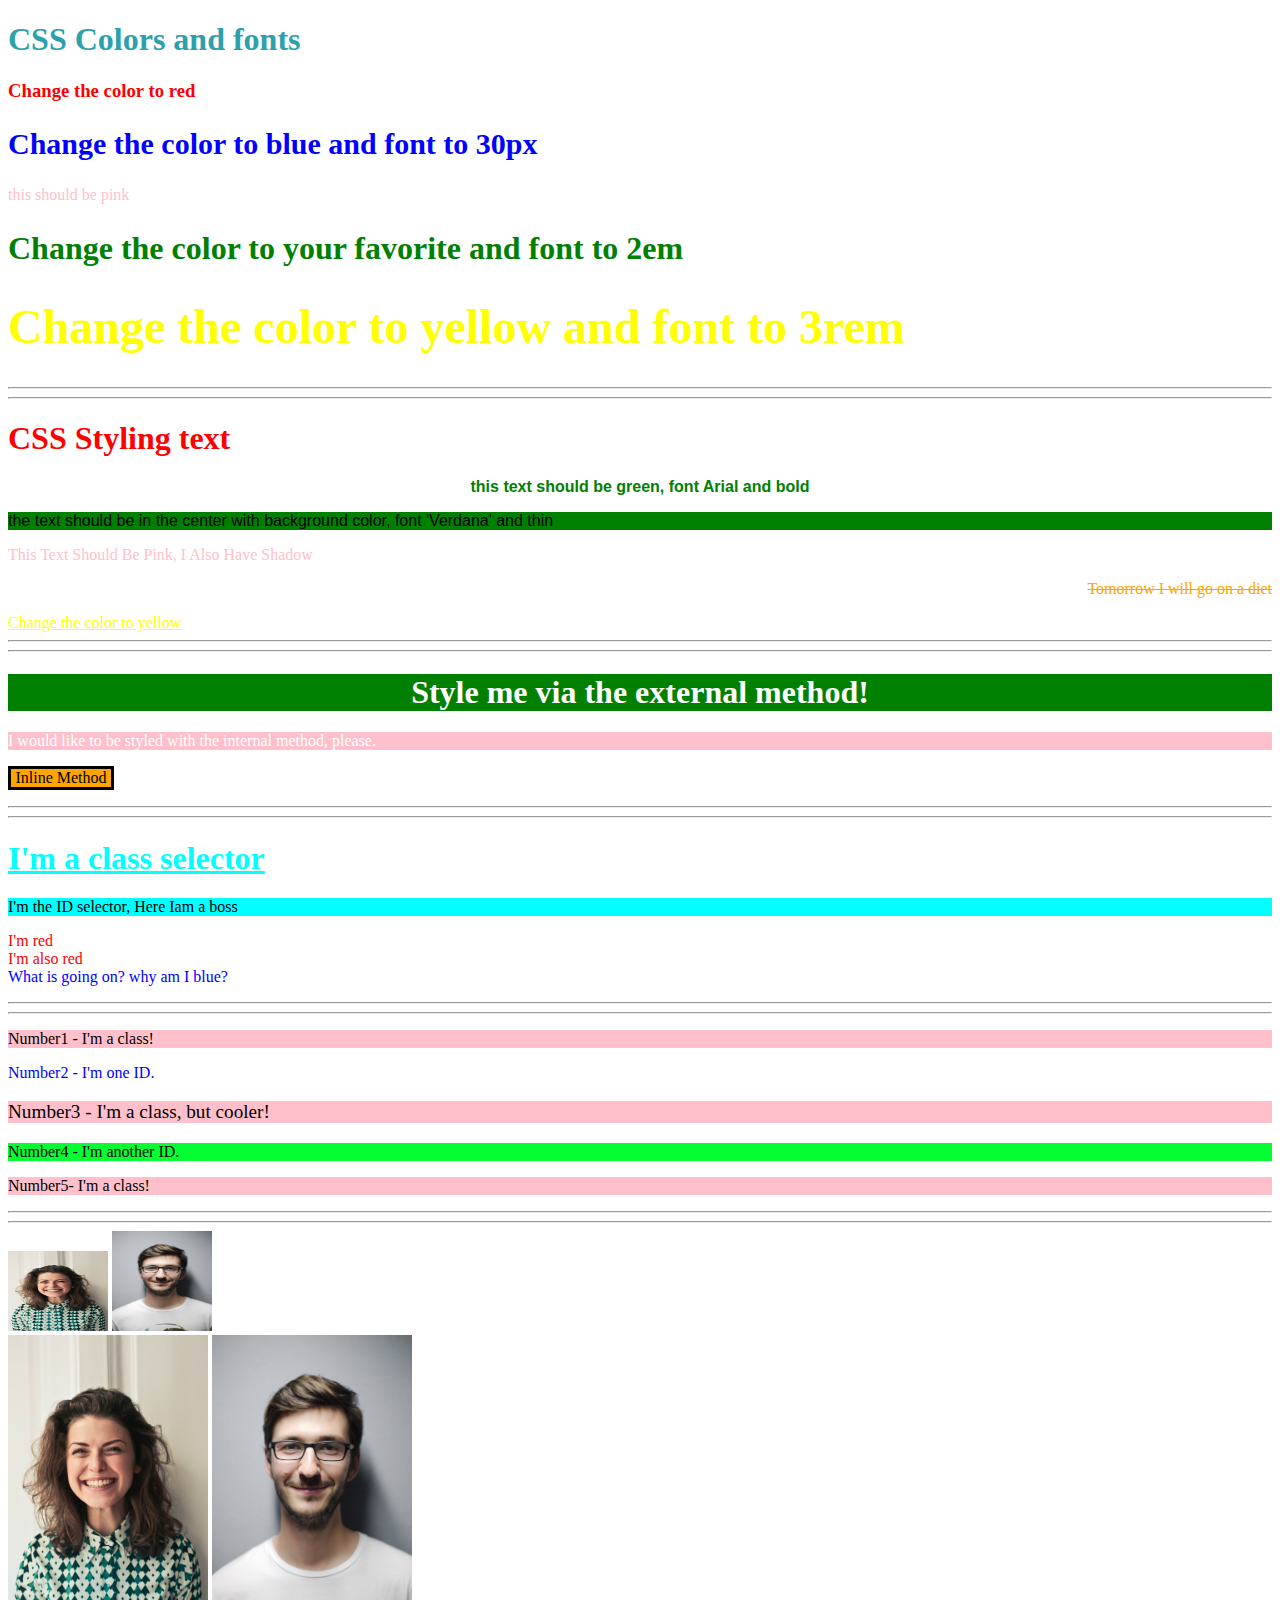
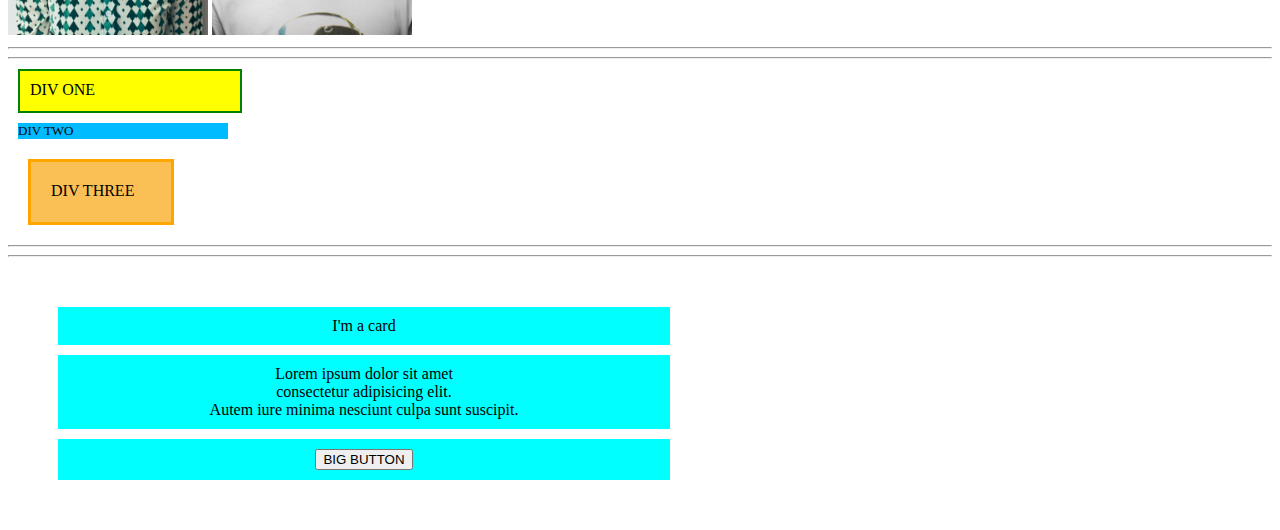
<file: HTML2/index7.html>
<!DOCTYPE html>
<html lang="en">
<head>
    <meta charset="UTF-8">
    <meta http-equiv="X-UA-Compatible" content="IE=edge">
    <meta name="viewport" content="width=device-width, initial-scale=1.0">
    <link rel="stylesheet" href="style.css">
    <title>Document</title>
    <style>
        .internal{
            background-color: pink;
            color: white;
        }
    </style>
</head>
<body>
    <h1 style="color:rgb(45, 160, 173)">CSS Colors and fonts</h1>
    <h3 style="color:red">Change the color to red</h3>
    <h2 style="color:blue; font-size: 30px;">Change the color to blue and font to 30px</h2>
    <p style="color:pink">this should be pink</p>
<h2 style="color:green; font-size: 2em;">Change the color to your favorite and font to 2em
</h2>
<h1 style="color:yellow; font-size: 3rem;">Change the color to yellow and font to 3rem</h1>
<hr>
<hr>
<h1 style="color:red">CSS Styling text</h1>
<p align="center" style="color:green; font-family: Arial, Helvetica, sans-serif; font-weight: bold;">this text should be green, font Arial and bold</p>
<p style="background-color: green; font-family: Verdana, Geneva, Tahoma, sans-serif; font-weight: lighter;">the text should be in the center with background color, font 'Verdana' and thin</p>
<p style="text-transform: capitalize; text-shadow:pink;color:pink;">This text should be pink, I also have shadow</p>
<p align="Right" style="color: orange;"><del>Tomorrow I will go on a diet</del> </p>
<a  style="color:yellow;" href="">Change the color to yellow</a>
<hr>
<hr>
<h1 align="center" class="external">Style me via the external method!</h1>
<p class="internal">I would like to be styled with the internal method, please.</p>
<p style="background-color: orange; width:100px;border: solid 3px; text-align: center;">Inline Method</p>
<hr><hr>
<a  class="classSelector" href=""><h1>I'm a class selector</h1></a>
<p id="IDSelector">I'm the ID selector, Here Iam a boss</p>
<p class="parRed">I'm red <br> I'm also red <br><span>What is going on? why am I blue?</span></p>
<hr>
<hr>
<p class="classOdd">Number1 - I'm a class!</p>
<p id="IdNum2">Number2 - I'm one ID.</p>
<p class="classOdd classNum3">Number3 - I'm a class, but cooler!</p>
<p id="IDNum4">Number4 - I'm another ID.</p>
<p class="classOdd">Number5- I'm a class!</p>
<hr>
<hr>
<img  class="line1 person1" src="images/person1 (1).jpg" alt="">
<img  class="line1 person2" src="images/person2.jpg" alt=""> <br>
<img class="line2 person3" src="images/person1 (1).jpg" alt="">
<img class="line2 peron4" src="images/person2.jpg" alt=""> <br>
<hr>
<hr>
<div class="div1">DIV ONE</div>
<div class="div2">DIV TWO</div>
<div class="div3">DIV THREE</div>
<hr><hr>
<div align="center" class="mainClass">
<p>I'm a card</p>
<p>Lorem ipsum dolor sit amet <br>
    consectetur adipisicing elit. <br> Autem iure minima nesciunt culpa sunt suscipit.</p>
<p><button>BIG BUTTON</button></p>
</div>
</body>

</html>
</file>
<file: HTML2/style.css>
.cat-quarter-size{
    width: 25%;
    height: 25%;
}
.cat-50px-size{
    height:50px;
}
ul li{
    list-style: none;
}
header img{
    width:250px;
    height:250px;
}
footer a{
    padding-right: 10px;
}
header{
    background-color: #8d8d8d;
    margin:20px;
    padding:20px;
}
aside{
    background-color: rgb(13, 13, 78);
    color:white;
    margin:20px;
    padding:20px;
}
main{
    background-color: antiquewhite;
    margin:20px;
    padding:20px;
}
footer{
    margin:20px;
    padding:20px;

    background-color: aliceblue;
}
.external{
    width:100%;
    background-color: green;
    color: white;
}
.classSelector{
   color:aqua;
}
#IDSelector{
    background-color: aqua;
}
.parRed{
    color:red;
}
p span{
    color:blue;
}
.classOdd{
    background-color: pink;
}
.classNum3{
    font-size:larger;
}
#IdNum2{
    color:blue;
}
#IDNum4{
    color:black;
    background-color: rgb(4, 254, 50);
}
.line1{
    width: 100px;
}
.person1{
    height: 80px;
}
.person2{
    height: 100px;
}
.line2{
    width: 200px;
}
.div1{
background-color: yellow;
width: 200px;
height:20px;
margin:10px;
padding:10px;
border:solid green 2px;

}
.div2{
    width:210px;
    margin:10px;

    background-color: rgb(0, 187, 255);
    font-size: small;
}
.div3{
    margin:20px;
    padding:20px;
    width: 100px;
    height:20px;
    background-color:rgb(250, 192, 86);
    border:solid orange 3px;
}
.mainClass{
    align-content: center;
    width: 50%;
    margin:20px;
    padding:20px;
    background-color: white;
}
.mainClass p{
    background-color: aqua;
    padding:10px;
    margin:10px;
}
.container{
    width:500px;
    height:700px;
    margin:50px;
    padding:50px;
    background-color: #01d0ff;
    position: relative;
}
.footerFinalTask{
    background-color: #01d0ff;
    padding-right: 0px;
    position:absolute;
    right:0px;
}
.unlist li{
    list-style-type:circle;
}
.head{
    display: flex;
    justify-content: space-between;
}
.head img{
    border-radius: 50%;
    width:150px;
    height:150px;
}
</file>
